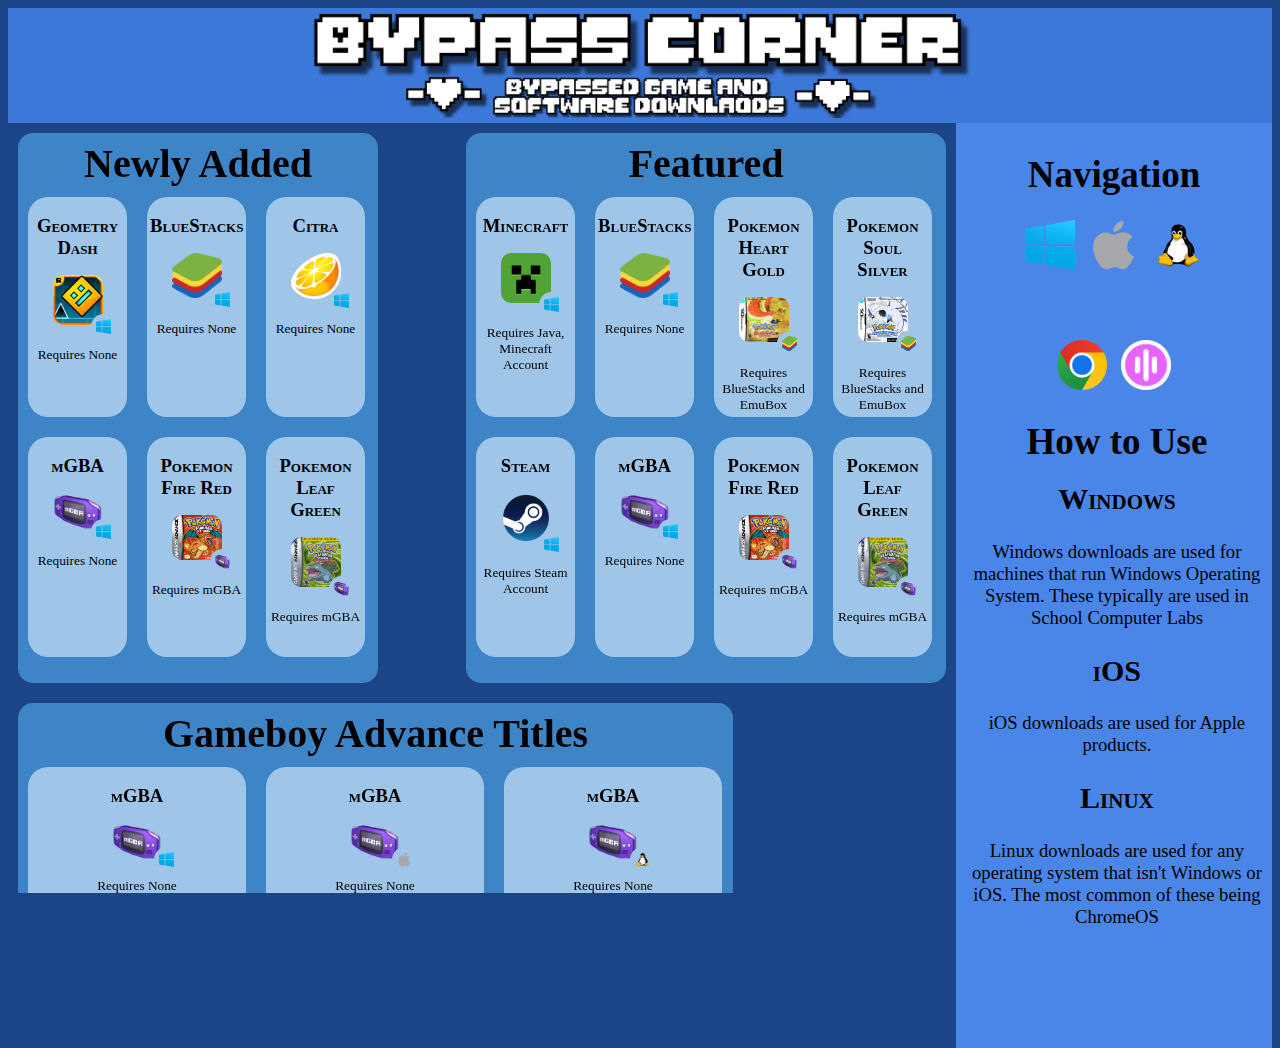
<file: index.html>
<!DOCTYPE html>
	<html>
		<head>
			<meta charset="utf-8">
			<title>Bypass Corner</title>
			<style>
			</style>
			<!-- jQuery -->
			<link src="https://ajax.googleapis.com/ajax/libs/jquery/3.7.1/jquery.min.js">
			
			<!-- Resolution Fix -->
			<link rel="stylesheet" media="screen and (orientation: portrait)" href="stylesheets/bcstylemobile.css">
			<link rel="stylesheet" media="screen and (min-width: 2462px)" href="stylesheets/bcstylehighres.css">
			<link rel="stylesheet" media="screen and (max-width: 2461px)" href="stylesheets/bcstylelowres.css">
			
			<!-- Favicon -->
			<link rel="icon" type="image/x-icon" href="images/favicon.ico">
			
			<!-- Tile Content -->
			<script type="application/javascript" src="/js/downloadContent.js" async></script>
			
		</head>
		
		<body>
			<header>
				<a href="index.html">
					<img src="images/bypasscorner.png">
				</a>
			</header>
				<nav>
					<div class="navMain">
						<h1>Navigation</h1>
							<div class="platformSelection">
								<div style="clear: both;">
									<a href="windows.html"><img src="images/windows.png" class="platformButtonImg" title="Windows Downloads"></a>
									<a href="ios.html"><img src="images/ios.png" class="platformButtonImg" title="iOS Downloads"></a>
									<a href="linux.html"><img src="images/linux.png" class="platformButtonImg" title="Linux Downloads"></a>
								</div>
								</div style="clear: both;">
									<a href="emulator.html"><img src="images/chrome.png" class="platformButtonImg" title="Retro Emulator"></a>
									<a href="mania.html"><img src="images/mania.png" class="platformButtonImg" title="Web!Mania"></a>
								</div>
							</div>
						</div>
						<div class="navScroll">
							<h1>How to Use</h1>
								<h2>Windows</h2>
									<p>
										Windows downloads are used for machines that run Windows Operating System. These typically are used in School Computer Labs
									</p>
								<h2>iOS</h2>
									<p>
										iOS downloads are used for Apple products. 
									</p>
								<h2>Linux</h2>
									<p>
										Linux downloads are used for any operating system that isn't Windows or iOS. The most common of these being ChromeOS
									</p>
								<h1>DISCLAIMER</h1>
									<p>
										This website is still in the early stages of development, so don't be too surprised if something bugs out, or the game you want isn't avaliable. If you encounter a bug, or want to suggest a game or software to be added, feel free to reach out to us at <a href="malito:bypasscornerhelp@gmail.com">bypasscornerhelp@gmail.com</a>! 
									</p>
								<h1>Changelog</h1>
									<h2>
										02/16/2024 7:10PM EST
									</h2><p>
										Added Web!Mania as well as 6 beatmaps that can be downloaded from the Beatmaps section on the homepage!
									</p>
									<h2>
										12/19/2023 6:00PM EST
									</h2><p>
										Added a new section to the home page with all games currently working with the in-browser emulator! This includes all games Pokemon games Generations 3 through 5.
									</p>
									<h2>
										12/12/2023 8:00PM EST
									</h2><p>
										We have added a In-Browser Emulator! This is in very early access and there will be many bugs. This emulator <em>should</em> be compatible with all currently avaliable ROMs. Make sure to extract the .ZIP files before using them in the emulator.
									</p>
									<h2>
										12/11/2023 9:30PM EST
									</h2><p>
										Upon further inspection, Citra does not support 3DS ROMs. All download links have been temporarily removed, and will be replaced with our own files. In the meantime, we are adding BlueStacks and Emulator Box to our library so you can enjoy the Generation 4 and 5 Pokemon games. We're sorry for the inconvenience.
									</p>
									<h2>
										12/10/2023 3:30PM EST
									</h2><p>
										3DS ROMs did not include<br>downloads upon release. This is due to their large file size,<br> causing them to take a long time to download and upload. All ROMs will become avaliable to download later today!
									</p>
									<h2>
										12/09/2023 7:00PM EST
									</h2><p>
										Added Citra 3DS Emulator!<br> Along with this, we added the following ROMs to use with it:
										<ul>
											<li>Pokemon Omega Ruby
											<li>Pokemon Alpha Sapphire
											<li>Pokemon Ultra Sun
											<li>Pokemon Ultra Moon
										</ul>
									</p>
					</div>
				</nav>
			<section class="tileArea" onload="downloadContent.js">
				<!--New Additions-->
				<section class="new indexGroup">
					<h1 class="indexGroupHeading">Newly Added</h1>	
				
						<a href="https://drive.google.com/file/d/18k4pZfgYPwlcx6b1ExAmO5LVUCelMHBy/view?usp=sharing"><div class="installTile">
							<h2>Geometry Dash</h2>
							<img src="images/gd.png" style="border-radius: 10px;">
							<div class="platformIconBg">
								<img class="platformIcon" src="images/windows.png">
							</div>
							<p>
								Requires None
							</p>
						</div></a>
				
						<a href="https://drive.google.com/file/d/1dl_-rGJ6p-s96puVGHowPY7rwcDYBAaL/view?usp=sharing"><div class="installTile">
							<h2>BlueStacks</h2>
							<img src="images/bluestacks.png" style="border-radius: 10px;">
							<div class="platformIconBg">
								<img class="platformIcon" src="images/windows.png">
							</div>
							<p>
										Requires None
							</p>
						</div></a>
				
						<a href="https://drive.google.com/file/d/1n-EVDnZehypE_x7u1w9Tsz4bXy5VSqkE/view?usp=sharing"><div class="installTile">
							<h2>Citra</h2>
							<img src="images/citra.png" style="border-radius: 10px;">
							<div class="platformIconBg">
								<img class="platformIcon" src="images/windows.png">
							</div>
							<p>
										Requires None
							</p>
						</div></a>
						
						<a href="https://drive.google.com/file/d/1CebKy4VRma9Ta2Kakrh_7pIM1mGnnDGU/view?usp=sharing"><div class="installTile">
							<h2>mGBA</h2>
							<img src="images/mgba.png" style="border-radius: 10px;">
							<div class="platformIconBg">
								<img class="platformIcon" src="images/windows.png">
							</div>
							<p>
								Requires None
							</p>
						</div></a>
						
						<a href="https://drive.google.com/file/d/10RrgWm7p21jsZjmfEIb69q0ZBZ3i0Yns/view?usp=sharing"><div class="installTile">
							<h2>Pokemon Fire Red</h2>
							<img src="images/pkmfirered.jpg" style="border-radius: 10px;">
							<div class="platformIconBg">
								<img class="platformIcon" src="images/mgba.png">
							</div>
							<p>
								Requires mGBA
							</p>
						</div></a>
						
						<a href="https://drive.google.com/file/d/1Aix7m0leK--UuKcjCbbEZNwO2op_YrfR/view?usp=sharing"><div class="installTile">
							<h2>Pokemon Leaf Green</h2>
							<img src="images/pkmleafgreen.jpg" style="border-radius: 10px;">
							<div class="platformIconBg">
								<img class="platformIcon" src="images/mgba.png">
							</div>
							<p>
								Requires mGBA
								</span>
							</p>
						</div></a>
								
								
				</section>
					
					<!--Featured Content-->
				<section class="featured indexGroup">
					<h1 class="indexGroupHeading">Featured</h1>
					
						<a href="https://drive.google.com/file/d/1G4lay1rc_0r4Ppk_YOlLw_ENtQ-WChfG/view?usp=drive_link"><div class="installTile">
							<h2>Minecraft</h2>
							<img src="images/minecraft.png" style="border-radius: 10px;">
							<div class="platformIconBg">
								<img class="platformIcon" src="images/windows.png">
							</div>
							<p>
								Requires Java, Minecraft Account
							</p>
						</div></a>
				
						<a href="https://drive.google.com/file/d/1dl_-rGJ6p-s96puVGHowPY7rwcDYBAaL/view?usp=sharing"><div class="installTile">
							<h2>BlueStacks</h2>
							<img src="images/bluestacks.png" style="border-radius: 10px;">
							<div class="platformIconBg">
								<img class="platformIcon" src="images/windows.png">
							</div>
							<p>
										Requires None
							</p>
						</div></a>
				
						<a href="https://drive.google.com/file/d/121UGVef_arGECZ8OotArHgk-DTWks_At/view?usp=sharing"><div class="installTile">
							<h2>Pokemon Heart Gold</h2>
							<img src="images/pkmheartgold.jpg" style="border-radius: 10px;">
							<div class="platformIconBg">
								<img class="platformIcon" src="images/bluestacks.png">
							</div>
							<p>
										Requires BlueStacks and EmuBox
							</p>
						</div></a>
						
						<a href="https://drive.google.com/file/d/1at7pN9JuZTIHkLr20apKoZLd637nWHk4/view?usp=sharing"><div class="installTile">
							<h2>Pokemon Soul Silver</h2>
							<img src="images/pkmsoulsilver.jpg" style="border-radius: 10px;">
							<div class="platformIconBg">
								<img class="platformIcon" src="images/bluestacks.png">
							</div>
							<p>
										Requires BlueStacks and EmuBox
							</p>
						</div></a>
						
						<a href="https://drive.google.com/file/d/1noNOnmc9R-nDgXvj7bSop0GoYDw5kL9w/view?usp=drive_link"><div class="installTile">
							<h2>Steam</h2>
							<img src="images/steam.png">
							<div class="platformIconBg">
								<img class="platformIcon" src="images/windows.png">
							</div>
							<p>
								Requires Steam Account
							</p>
						</div></a>
						
						<a href="https://drive.google.com/file/d/1CebKy4VRma9Ta2Kakrh_7pIM1mGnnDGU/view?usp=sharing"><div class="installTile">
							<h2>mGBA</h2>
							<img src="images/mgba.png" style="border-radius: 10px;">
							<div class="platformIconBg">
								<img class="platformIcon" src="images/windows.png">
							</div>
							<p>
								Requires None
							</p>
						</div></a>
						
						<a href="https://drive.google.com/file/d/10RrgWm7p21jsZjmfEIb69q0ZBZ3i0Yns/view?usp=sharing"><div class="installTile">
							<h2>Pokemon Fire Red</h2>
							<img src="images/pkmfirered.jpg" style="border-radius: 10px;">
							<div class="platformIconBg">
								<img class="platformIcon" src="images/mgba.png">
							</div>
							<p>
								Requires mGBA
							</p>
						</div></a>
						
						<a href="https://drive.google.com/file/d/1Aix7m0leK--UuKcjCbbEZNwO2op_YrfR/view?usp=sharing"><div class="installTile">
							<h2>Pokemon Leaf Green</h2>
							<img src="images/pkmleafgreen.jpg" style="border-radius: 10px;">
							<div class="platformIconBg">
								<img class="platformIcon" src="images/mgba.png">
							</div>
							<p>
								Requires mGBA
								</span>
							</p>
						</div></a>
				
				</section>
				
				<!-- GBA Games -->
				<section class="gbagames indexGroup">
					<h1 class="indexGroupHeading">Gameboy Advance Titles</h1>
				
				<!-- mGBA -->
				<a href="https://drive.google.com/file/d/1CebKy4VRma9Ta2Kakrh_7pIM1mGnnDGU/view?usp=sharing"><div class="x2installTile">
					<h2>mGBA</h2>
					<img src="images/mgba.png" style="border-radius: 10px;">
					<p>
						Requires None
					</p>
							<div class="x2platformIconBg">
								<img class="x2platformIcon" src="images/windows.png">
							</div>
				</div></a>
				
				<a href="https://drive.google.com/file/d/1iazhujRw-gdElBjk0YXvxC-MoFWKB-dy/view?usp=sharing"><div class="x2installTile">
					<h2>mGBA</h2>
					<img src="images/mgba.png" style="border-radius: 10px;">
					<p>
						Requires None
					</p>
							<div class="x2platformIconBg">
								<img class="x2platformIcon" src="images/ios.png">
							</div>
				</div></a>
				
				<a href="https://drive.google.com/file/d/1_7CDTz173ulu7xuU9Gk3QKqIsSrJljns/view?usp=sharing"><div class="x2installTile">
					<h2>mGBA</h2>
					<img src="images/mgba.png" style="border-radius: 10px;">
					<p>
						Requires None
					</p>
							<div class="x2platformIconBg">
								<img class="x2platformIcon" src="images/linux.png">
							</div>
				</div></a>
				
				
				<!-- Games -->
						
						<a href="https://drive.google.com/file/d/10RrgWm7p21jsZjmfEIb69q0ZBZ3i0Yns/view?usp=sharing"><div class="installTile">
							<h2>Pokemon Fire Red</h2>
							<img src="images/pkmfirered.jpg" style="border-radius: 10px;">
							<div class="platformIconBg">
								<img class="platformIcon" src="images/mgba.png">
							</div>
							<p>
								Requires mGBA
							</p>
						</div></a>
						
						<a href="https://drive.google.com/file/d/1Aix7m0leK--UuKcjCbbEZNwO2op_YrfR/view?usp=sharing"><div class="installTile">
							<h2>Pokemon Leaf Green</h2>
							<img src="images/pkmleafgreen.jpg" style="border-radius: 10px;">
						<div class="platformIconBg">
							<img class="platformIcon" src="images/mgba.png">
						</div>
							<p>
								Requires mGBA
						</p>
					</div></a>
				
				<a href="https://drive.google.com/file/d/1-pAbmcjq8Yu2CEyUEd28zUAefrAntTFp/view?usp=sharing"><div class="installTile">
					<h2>Pokemon Ruby</h2>
					<img src="images/pkmruby.jpg" style="border-radius: 10px;">
							<div class="platformIconBg">
								<img class="platformIcon" src="images/mgba.png">
							</div>
					<p>
								Requires mGBA
					</p>
				</div></a>
				
				<a href="https://drive.google.com/file/d/1yO73VlK-pBMAokqqCZ-Sdttjc0QGYBqU/view?usp=sharing"><div class="installTile">
					<h2>Pokemon Sapphire</h2>
					<img src="images/pkmsapphire.jpg" style="border-radius: 10px;">
							<div class="platformIconBg">
								<img class="platformIcon" src="images/mgba.png">
							</div>
					<p>
								Requires mGBA
					</p>
				</div></a>
				
				<a href="https://drive.google.com/file/d/1Iytk-fgMxTsq_X3nFoh82y4zYXNasid5/view?usp=sharing"><div class="installTile">
					<h2>Pokemon Emerald</h2>
					<img src="images/pkmemerald.jpg" style="border-radius: 10px;">
							<div class="platformIconBg">
								<img class="platformIcon" src="images/mgba.png">
							</div>
					<p>
								Requires mGBA
					</p>
				</div></a>
				
				<a href="https://drive.google.com/file/d/1s3s8sb5PKqtzxRnUBc7l_TYmf5dbLUvW/view?usp=sharing"><div class="installTile">
					<h2>Pokemon Mystery Dungeon</h2>
					<img src="images/pkmmysterydungeonrrt.jpg" style="border-radius: 10px;">
							<div class="platformIconBg">
								<img class="platformIcon" src="images/mgba.png">
							</div>
					<p>
								Requires mGBA
					</p>
				</div></a>
					
				
				</section>
				
				<section class="emulatorgames indexGroup">
					<h1 class="indexGroupHeading">Emulatable Games</h1>
				
				<a href="https://drive.google.com/file/d/10RrgWm7p21jsZjmfEIb69q0ZBZ3i0Yns/view?usp=sharing"><div class="installTile">
					<h2>Pokemon Fire Red</h2>
					<img src="images/pkmfirered.jpg" style="border-radius: 10px;">
					<p>
					</p>
				</div></a>
				
				<a href="https://drive.google.com/file/d/1Aix7m0leK--UuKcjCbbEZNwO2op_YrfR/view?usp=sharing"><div class="installTile">
					<h2>Pokemon Leaf Green</h2>
					<img src="images/pkmleafgreen.jpg" style="border-radius: 10px;">
					<p>
					</p>
				</div></a>
				
				<a href="https://drive.google.com/file/d/1-pAbmcjq8Yu2CEyUEd28zUAefrAntTFp/view?usp=sharing"><div class="installTile">
					<h2>Pokemon Ruby</h2>
					<img src="images/pkmruby.jpg" style="border-radius: 10px;">
					<p>
					</p>
				</div></a>
				
				<a href="https://drive.google.com/file/d/1yO73VlK-pBMAokqqCZ-Sdttjc0QGYBqU/view?usp=sharing"><div class="installTile">
					<h2>Pokemon Sapphire</h2>
					<img src="images/pkmsapphire.jpg" style="border-radius: 10px;">
					<p>
					</p>
				</div></a>
				
				<a href="https://drive.google.com/file/d/1Iytk-fgMxTsq_X3nFoh82y4zYXNasid5/view?usp=sharing"><div class="installTile">
					<h2>Pokemon Emerald</h2>
					<img src="images/pkmemerald.jpg" style="border-radius: 10px;">
					<p>
					</p>
				</div></a>
				
				<a href="https://drive.google.com/file/d/1s3s8sb5PKqtzxRnUBc7l_TYmf5dbLUvW/view?usp=sharing"><div class="installTile">
					<h2>Pokemon Mystery Dungeon</h2>
					<img src="images/pkmmysterydungeonrrt.jpg" style="border-radius: 10px;">
					<p>
					</p>
				</div></a>
				
				<a href="https://drive.google.com/file/d/1fRiyeXFeTvouSeoFnqdpY_pIFwVt5TGN/view?usp=sharing"><div class="installTile">
					<h2>Pokemon Black</h2>
					<img src="images/pkmblack.jpg" style="border-radius: 10px;">
					<p>
					</p>
				</div></a>
				
				<a href="https://drive.google.com/file/d/19vYwCxKP51A82uczCVNX6MkiT2HCo8Fc/view?usp=sharing"><div class="installTile">
					<h2>Pokemon White</h2>
					<img src="images/pkmwhite.jpg" style="border-radius: 10px;">
					<p>
					</p>
				</div></a>
				
				<a href="https://drive.google.com/file/d/1zlEL2ExsDEG5GmNdshiXxb3Ozi0kalKa/view?usp=sharing"><div class="installTile">
					<h2>Pokemon Black 2</h2>
					<img src="images/pkmblack2.jpg" style="border-radius: 10px;">
					<p>
					</p>
				</div></a>
				
				<a href="https://drive.google.com/file/d/18zkxcJFS-nXO44VuXwwnPsL57Y074y4l/view?usp=sharing"><div class="installTile">
					<h2>Pokemon White 2</h2>
					<img src="images/pkmwhite2.jpg" style="border-radius: 10px;">
					<p>
					</p>
				</div></a>
				
				<a href="https://drive.google.com/file/d/16oe4a3QaQVMM3-1OS1Ih6HpUVvMWCx6Y/view?usp=sharing"><div class="installTile">
					<h2>Pokemon Diamond</h2>
					<img src="images/pkmdiamond.jpg" style="border-radius: 10px;">
					<p>
					</p>
				</div></a>
				
				<a href="https://drive.google.com/file/d/1utYuN7mtRqMU3bnJpZ2d-i3A2jVrq2Gh/view?usp=sharing"><div class="installTile">
					<h2>Pokemon Pearl</h2>
					<img src="images/pkmpearl.jpg" style="border-radius: 10px;">
					<p>
					</p>
				</div></a>
				
				<a href="https://drive.google.com/file/d/1ylsQxtXxzGDJxdO7alA7W144okQvr8hK/view?usp=sharing"><div class="installTile">
					<h2>Pokemon Platinum</h2>
					<img src="images/pkmplatinum.jpg" style="border-radius: 10px;">
					<p>
					</p>
				</div></a>
				
				<a href="https://drive.google.com/file/d/121UGVef_arGECZ8OotArHgk-DTWks_At/view?usp=sharing"><div class="installTile">
					<h2>Pokemon Heart Gold</h2>
					<img src="images/pkmheartgold.jpg" style="border-radius: 10px;">
					<p>
					</p>
				</div></a>
				
				<a href="https://drive.google.com/file/d/1at7pN9JuZTIHkLr20apKoZLd637nWHk4/view?usp=sharing"><div class="installTile">
					<h2>Pokemon Soul Silver</h2>
					<img src="images/pkmsoulsilver.jpg" style="border-radius: 10px;">
					<p>
					</p>
				</div></a>
					
				<a href=""><div class="installTile">
					<h2>Coming Soon</h2>
					<img src="images/nyi.png">
					<p>
					</p>
				</div></a>
				
				</section>
				
				<section class="beatmaps indexGroup">
					<h1 class="indexGroupDoubleHeading">Web!Mania<br>Beatmaps</h1>
					
					
				<a href="https://drive.google.com/file/d/1is5VgteUrEwKGFxvpbIAnp4M1Tx1MMpG/view?usp=sharing"><div class="installTile">
					<h2>xi - Freedom Dive</h2>
					<img src="images/osufreedomdive.jpg" style="border-radius: 10px; margin-bottom: 2px;">
					<p>
						<span style="text-decoration: underline;">Difficulties</span>
						<br>
						Light - Another+
						<br><br>
						4k / 7k
					</p>
				</div></a>
				
				<a href="https://drive.google.com/file/d/1AZdyvSAoaeZyIxtngkaKORCINQ15KYTJ/view?usp=sharing"><div class="installTile">
					<h2>Creo - Exosphere</h2>
					<img src="images/osuexosphere.jpg" style="border-radius: 10px; margin-bottom: 2px;">
					<p>
						<span style="text-decoration: underline;">Difficulties</span>
						<br>
						Normal
						<br><br>
						4k
					</p>
				</div></a>
				
				<a href="https://drive.google.com/file/d/1dFQXuDlaNjyEEWA1GkgXG6iC7HSrSFkI/view?usp=sharing"><div class="installTile">
					<h2>YOASOBI - IDOL</h2>
					<img src="images/osuidol.jpg" style="border-radius: 10px; margin-bottom: 2px;">
					<p>
						<span style="text-decoration: underline;">Difficulties</span>
						<br>
						Easy - (L)ove (I)n (E)ternity
						<br><br>
						4k
					</p>
				</div></a>
				
				<a href="https://drive.google.com/file/d/1lW-ngicEmEEd775BGRvtgnnA68-yISYM/view?usp=sharing"><div class="installTile">
					<h2>NH22 - Corrosion</h2>
					<img src="images/osucorrosion.jpg" style="border-radius: 10px; margin-bottom: 2px;">
					<p>
						<span style="text-decoration: underline;">Difficulties</span>
						<br>
						Insane+
						<br><br>
						4k / 7k
					</p>
				</div></a>
				
				<a href="https://drive.google.com/file/d/1ptSzNVN2WqGn1e4uQW_FxHy0J5AFlVeS/view?usp=sharing"><div class="installTile">
					<h2>Creo - Idolize</h2>
					<img src="images/osuidolize.jpg" style="border-radius: 10px; margin-bottom: 2px;">
					<p>
						<span style="text-decoration: underline;">Difficulties</span>
						<br>
						Easy - Insane
						<br><br>
						4k / 5k / 7k
					</p>
				</div></a>
				
				<a href="https://drive.google.com/file/d/1IsxA5zi32fg8gMJ5hM9gy3W-kPfLKTj5/view?usp=sharing"><div class="installTile">
					<h2>xi - Event Hor!zon</h2>
					<img src="images/osueventhorizon.jpg" style="border-radius: 10px; margin-bottom: 2px;">
					<p>
						<span style="text-decoration: underline;">Difficulties</span>
						<br>
						Interstellar
						<br><br>
						4k
					</p>
				</div></a>
				</section>
			</section>
		</body>
	</html>
</file>
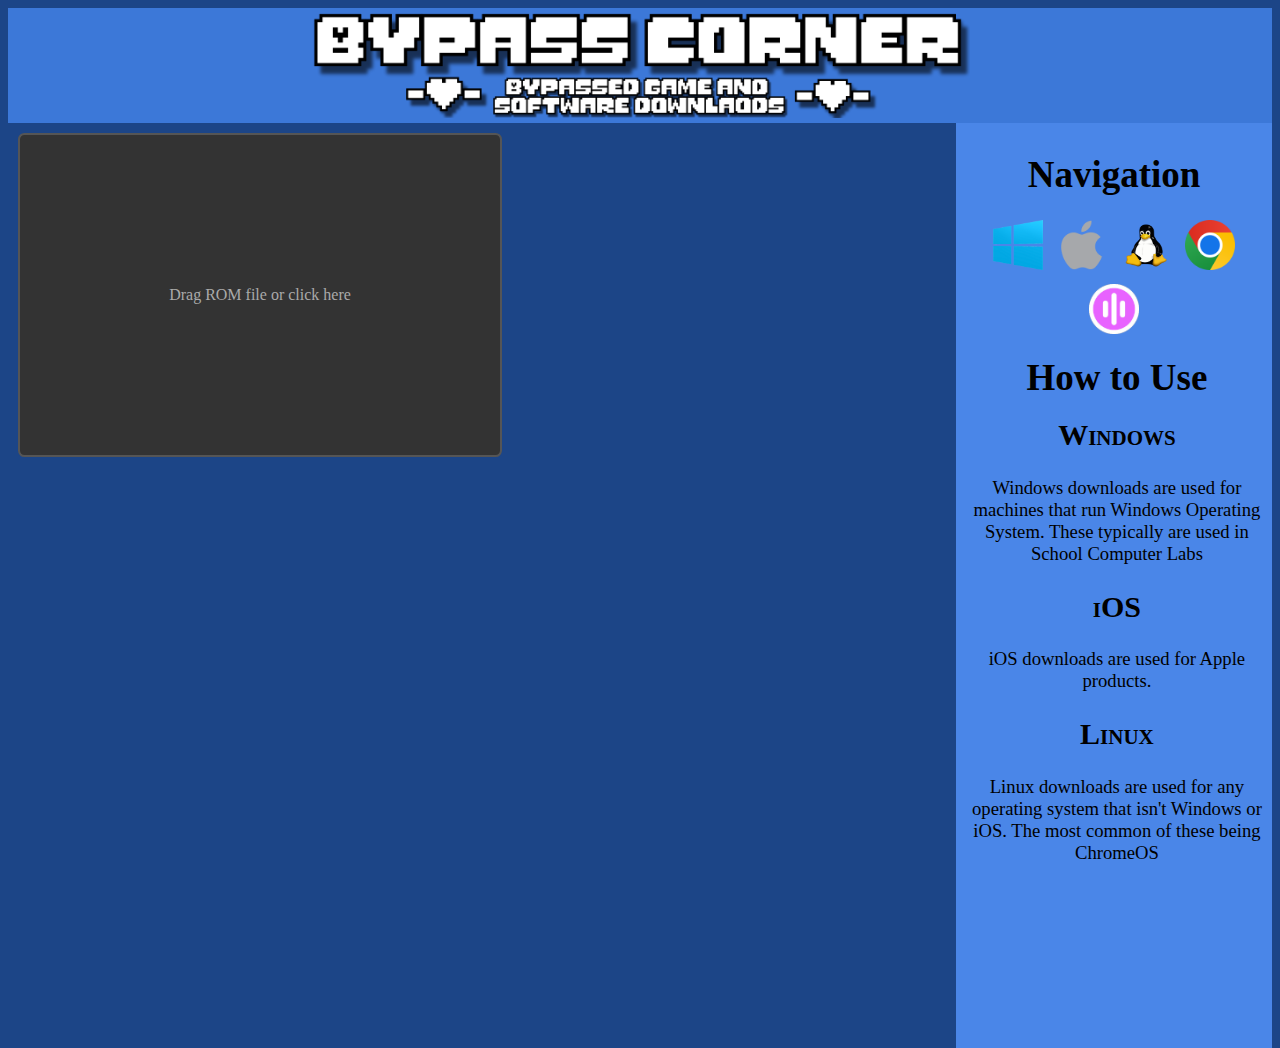
<file: emulator.html>
<!DOCTYPE html>
	<html>
		<head>
			<meta charset="utf-8">
			<meta name = viewport content = "width = device-width, initial-scale = 1">
			<title>Bypass Corner</title>
			<style>
			#box {
                display: flex;
                align-items: center;
                justify-content: center;
				float: left;
				margin: 10px;
            }

            #box {
                color: #aaa;
                height: 20em;
                width: 30em;
                max-width: 80%;
                max-height: 80%;
                background-color: #333;
                border-radius: 0.4em;
                border: 2px solid #555;
                position: relative;
                flex-direction: column;
                transition-duration: 0.2s;
                overflow: hidden
            }

            #box:hover, #box[drag] {
                border-color: #38f;
                color: #ddd
            }

            #input {
                cursor: pointer;
                position: absolute;
                left: 0;
                top: 0;
                width: 100%;
                height: 100%;
                opacity: 0
            }

            #display {
                width: 100%;
                height: 100%;
				float: left;
            }

            select, button {
                padding: 0.6em 0.4em;
                margin: 0.5em;
                width: 15em;
                max-width: 100%;
                font-family: monospace;
                font-weight: bold;
                font-size: 16px;
                background-color: #444;
                color: #aaa;
                border-radius: 0.4em;
                border: 1px solid #555;
                cursor: pointer;
                transition-duration: 0.2s
            }

            select:hover, button:hover {
                background-color: #666;
                color: #ddd
            }
			</style>
			<!-- jQuery -->
			<link src="https://ajax.googleapis.com/ajax/libs/jquery/3.7.1/jquery.min.js">
			
			<!-- Resolution Fix -->
			<link rel="stylesheet" media="screen and (orientation: portrait)" href="stylesheets/bcstylemobile.css">
			<link rel="stylesheet" media="screen and (min-width: 2462px)" href="stylesheets/bcstylehighres.css">
			<link rel="stylesheet" media="screen and (max-width: 2461px)" href="stylesheets/bcstylelowres.css">
			
			<!-- Favicon -->
			<link rel="icon" type="image/x-icon" href="images/favicon.ico">
			
			<!-- Tile Content -->
			<script type="application/javascript" src="/js/downloadContent.js" async></script>
			
		</head>
		
		<body>
			<header>
				<a href="index.html">
					<img src="images/bypasscorner.png">
				</a>
			</header>
				<nav>
					<div class="navMain">
						<h1>Navigation</h1>
							<div class="platformSelection">
								<a href="windows.html"><img src="images/windows.png" class="platformButtonImg"></a>
								<a href="ios.html"><img src="images/ios.png" class="platformButtonImg"></a>
								<a href="linux.html"><img src="images/linux.png" class="platformButtonImg"></a>
								<a href="emulator.html"><img src="images/chrome.png" class="platformButtonImg"></a>
								<a href="mania.html"><img src="images/mania.png" class="platformButtonImg"></a>
							</div>
						</div>
						<div class="navScroll">
							<h1>How to Use</h1>
								<h2>Windows</h2>
									<p>
										Windows downloads are used for machines that run Windows Operating System. These typically are used in School Computer Labs
									</p>
								<h2>iOS</h2>
									<p>
										iOS downloads are used for Apple products. 
									</p>
								<h2>Linux</h2>
									<p>
										Linux downloads are used for any operating system that isn't Windows or iOS. The most common of these being ChromeOS
									</p>
								<h1>DISCLAIMER</h1>
									<p>
										This website is still in the early stages of development, so don't be too surprised if something bugs out, or the game you want isn't avaliable. If you encounter a bug, or want to suggest a game or software to be added, feel free to reach out to us at <a href="malito:bypasscornerhelp@gmail.com">bypasscornerhelp@gmail.com</a>! 
									</p>
								<h1>Changelog</h1>
									<h2>
										12/19/2023 6:00PM EST
									</h2><p>
										Added a new section to the home page with all games currently working with the in-browser emulator! This includes all games Pokemon games Generations 3 through 5.
									</p>
									<h2>
										12/12/2023 8:00PM EST
									</h2><p>
										We have added a In-Browser Emulator! This is in very early access and there will be many bugs. This emulator <em>should</em> be compatible with all currently avaliable ROMs. Make sure to extract the .ZIP files before using them in the emulator.
									</p>
									<h2>
										12/11/2023 9:30PM EST
									</h2><p>
										Upon further inspection, Citra does not support 3DS ROMs. All download links have been temporarily removed, and will be replaced with our own files. In the meantime, we are adding BlueStacks and Emulator Box to our library so you can enjoy the Generation 4 and 5 Pokemon games. We're sorry for the inconvenience.
									</p>
									<h2>
										12/10/2023 3:30PM EST
									</h2><p>
										3DS ROMs did not include<br>downloads upon release. This is due to their large file size,<br> causing them to take a long time to download and upload. All ROMs will become avaliable to download later today!
									</p>
									<h2>
										12/09/2023 7:00PM EST
									</h2><p>
										Added Citra 3DS Emulator!<br> Along with this, we added the following ROMs to use with it:
										<ul>
											<li>Pokemon Omega Ruby
											<li>Pokemon Alpha Sapphire
											<li>Pokemon Ultra Sun
											<li>Pokemon Ultra Moon
										</ul>
									</p>
					</div>
				</nav>
				<section class="tileArea" id="section">
				<div id = box>
            <input type = file id = input>
            Drag ROM file or click here
        </div>

        <script>
            input.onchange = async () => {
                const url = new Blob([input.files[0]])
                const parts = input.files[0].name.split(".")

                const core = await (async (ext) => {
                    if (["fds", "nes", "unif", "unf"].includes(ext))
                        return "nes"

                    if (["smc", "fig", "sfc", "gd3", "gd7", "dx2", "bsx", "swc"].includes(ext))
                        return "snes"

                    if (["z64", "n64"].includes(ext))
                        return "n64"

                    if (["pce"].includes(ext))
                        return "pce"

                    if (["ngp", "ngc"].includes(ext))
                        return "ngp"

                    if (["ws", "wsc"].includes(ext))
                        return "ws"

                    if (["col", "cv"].includes(ext))
                        return "coleco"

                    if (["d64"].includes(ext))
                        return "vice_x64"

                    if (["nds", "gba", "gb", "z64", "n64"].includes(ext))
                        return ext

                    return await new Promise(resolve => {
                        const cores = {
                            "Nintendo 64": "n64",
                            "Nintendo Game Boy": "gb",
                            "Nintendo Game Boy Advance": "gba",
                            "Nintendo DS": "nds",
                            "Nintendo Entertainment System": "nes",
                            "Super Nintendo Entertainment System": "snes",
                            "PlayStation": "psx",
                            "Virtual Boy": "vb",
                            "Sega Mega Drive": "segaMD",
                            "Sega Master System": "segaMS",
                            "Sega CD": "segaCD",
                            "Atari Lynx": "lynx",
                            "Sega 32X": "sega32x",
                            "Atari Jaguar": "jaguar",
                            "Sega Game Gear": "segaGG",
                            "Sega Saturn": "segaSaturn",
                            "Atari 7800": "atari7800",
                            "Atari 2600": "atari2600",
                            "NEC TurboGrafx-16/SuperGrafx/PC Engine": "pce",
                            "NEC PC-FX": "pcfx",
                            "SNK NeoGeo Pocket (Color)": "ngp",
                            "Bandai WonderSwan (Color)": "ws",
                            "ColecoVision": "coleco",
                            "Commodore 64": "vice_x64"
                        }

                        const button = document.createElement("button")
                        const select = document.createElement("select")

                        for (const type in cores) {
                            const option = document.createElement("option")

                            option.value = cores[type]
                            option.textContent = type
                            select.appendChild(option)
                        }

                        button.onclick = () => resolve(select[select.selectedIndex].value)
                        button.textContent = "Load game"
                        box.innerHTML = ""

                        box.appendChild(select)
                        box.appendChild(button)
                    })
                })(parts.pop())

				const section = document.getElementById("section")
                const div = document.createElement("div")
                const sub = document.createElement("div")
                const script = document.createElement("script")

                sub.id = "game"
                div.id = "display"

                box.remove()
                div.appendChild(sub)
				section.appendChild(div)

                window.EJS_player = "#game";
                window.EJS_gameName = parts.shift();
                window.EJS_biosUrl = "";
                window.EJS_gameUrl = url;
                window.EJS_core = core;
                window.EJS_pathtodata = "data/";
                window.EJS_startOnLoaded = true;

                if (window.location.hostname === "demo.emulatorjs.org") {
                    window.EJS_AdUrl = "https://ads.emulatorjs.org/";
                    window.EJS_ready = function() {
                        detectAdBlock("[data-uri]");
                    }
                }
                
                script.src = "data/loader.js";
                document.body.appendChild(script);
            }
            function detectAdBlock(url) {
                let adBlockEnabled = false;
                try {
                    window.EJS_AdUrl = document.querySelector('iframe[src="'+window.EJS_AdUrl+'"]').src;
                } catch (e) {
                    adBlockEnabled = true;
                }
                if (adBlockEnabled) {
                    window.EJS_AdUrl = document.querySelector('iframe[src="'+window.EJS_AdUrl+'"]').src;
                }
            }
            box.ondragover = () => box.setAttribute("drag", true);
            box.ondragleave = () => box.removeAttribute("drag");
        </script>

				</section>
				
		</body>
	</html>
</file>
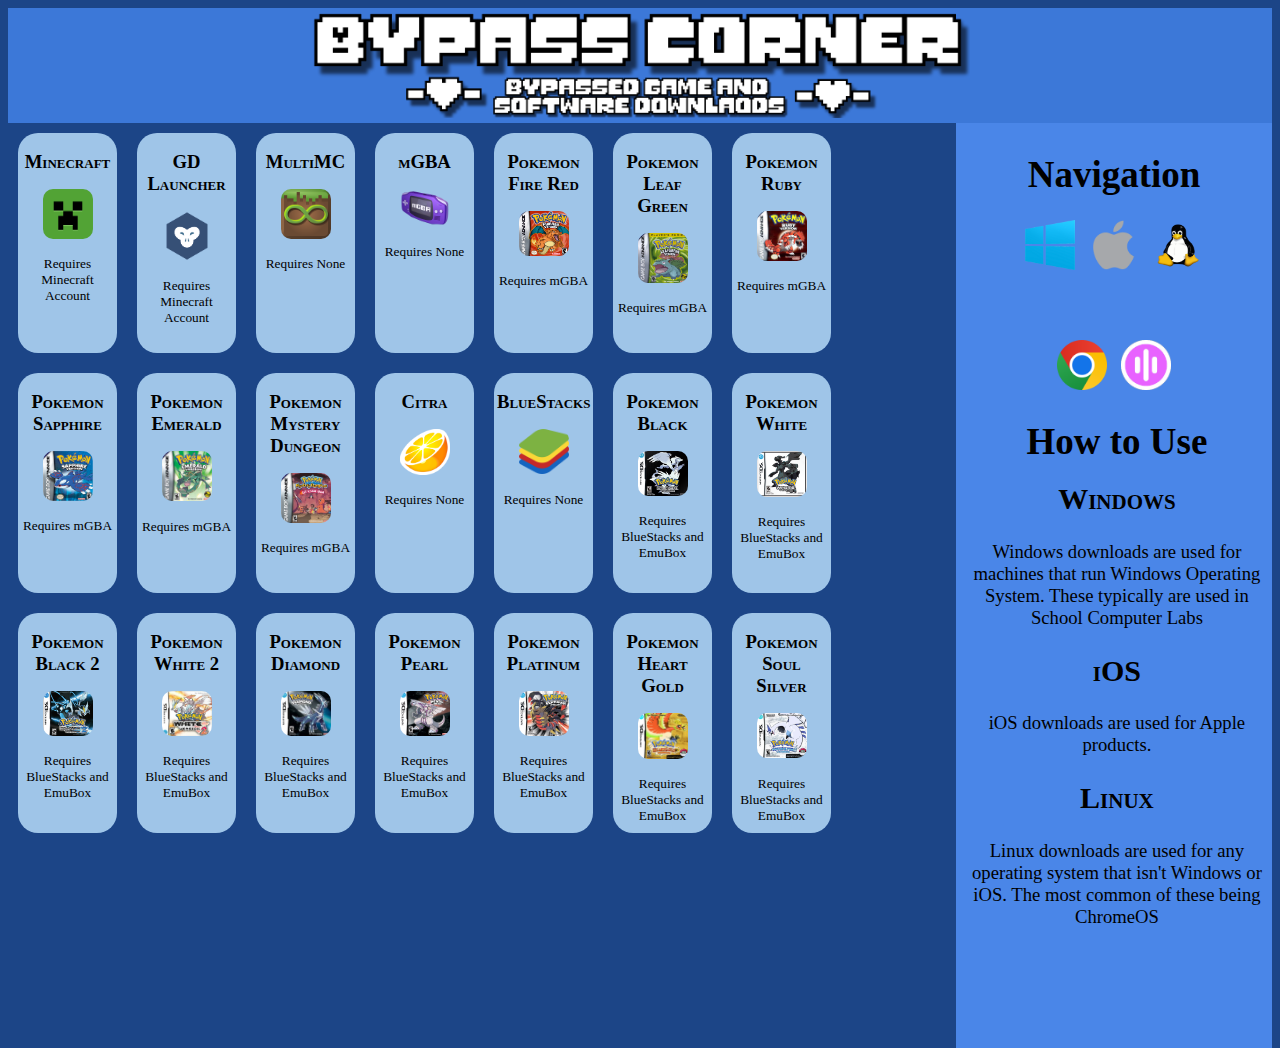
<file: ios.html>
<!DOCTYPE html>
	<html>
		<head>
			<meta charset="utf-8">
			<title>Bypass Corner</title>
			<style></style>
			
			<!-- Resolution Fix -->
			<link rel="stylesheet" media="screen and (orientation: portrait)" href="stylesheets/bcstylemobile.css">
			<link rel="stylesheet" media="screen and (min-width: 2462px)" href="stylesheets/bcstylehighres.css">
			<link rel="stylesheet" media="screen and (max-width: 2461px)" href="stylesheets/bcstylelowres.css">
			
			<!-- Favicon -->
			<link rel="icon" type="image/x-icon" href="images/favicon.ico">
		</head>
		
		<body>
			<header>
				<a href="index.html">
					<img src="images/bypasscorner.png">
				</a>
			</header>
				<nav>
					<div class="navMain">
						<h1>Navigation</h1>
							<div class="platformSelection">
								<div style="clear: both;">
									<a href="windows.html"><img src="images/windows.png" class="platformButtonImg" title="Windows Downloads"></a>
									<a href="ios.html"><img src="images/ios.png" class="platformButtonImg" title="iOS Downloads"></a>
									<a href="linux.html"><img src="images/linux.png" class="platformButtonImg" title="Linux Downloads"></a>
								</div>
								</div style="clear: both;">
									<a href="emulator.html"><img src="images/chrome.png" class="platformButtonImg" title="Retro Emulator"></a>
									<a href="mania.html"><img src="images/mania.png" class="platformButtonImg" title="Web!Mania"></a>
								</div>
							</div>
						</div>
						<div class="navScroll">
							<h1>How to Use</h1>
								<h2>Windows</h2>
									<p>
										Windows downloads are used for machines that run Windows Operating System. These typically are used in School Computer Labs
									</p>
								<h2>iOS</h2>
									<p>
										iOS downloads are used for Apple products. 
									</p>
								<h2>Linux</h2>
									<p>
										Linux downloads are used for any operating system that isn't Windows or iOS. The most common of these being ChromeOS
									</p>
								<h1>DISCLAIMER</h1>
									<p>
										This website is still in the early stages of development, so don't be too surprised if something bugs out, or the game you want isn't avaliable. If you encounter a bug, or want to suggest a game or software to be added, feel free to reach out to us at <a href="malito:bypasscornerhelp@gmail.com">bypasscornerhelp@gmail.com</a>! 
									</p>
								<h1>Changelog</h1>
									<h2>
										02/16/2024 7:10PM EST
									</h2><p>
										Added Web!Mania as well as 6 beatmaps that can be downloaded from the Beatmaps section on the homepage!
									</p>
									<h2>
										12/19/2023 6:00PM EST
									</h2><p>
										Added a new section to the home page with all games currently working with the in-browser emulator! This includes all games Pokemon games Generations 3 through 5.
									</p>
									<h2>
										12/12/2023 8:00PM EST
									</h2><p>
										We have added a In-Browser Emulator! This is in very early access and there will be many bugs. This emulator <em>should</em> be compatible with all currently avaliable ROMs. Make sure to extract the .ZIP files before using them in the emulator.
									</p>
									<h2>
										12/11/2023 9:30PM EST
									</h2><p>
										Upon further inspection, Citra does not support 3DS ROMs. All download links have been temporarily removed, and will be replaced with our own files. In the meantime, we are adding BlueStacks and Emulator Box to our library so you can enjoy the Generation 4 and 5 Pokemon games. We're sorry for the inconvenience.
									</p>
									<h2>
										12/10/2023 3:30PM EST
									</h2><p>
										3DS ROMs did not include<br>downloads upon release. This is due to their large file size,<br> causing them to take a long time to download and upload. All ROMs will become avaliable to download later today!
									</p>
									<h2>
										12/09/2023 7:00PM EST
									</h2><p>
										Added Citra 3DS Emulator!<br> Along with this, we added the following ROMs to use with it:
										<ul>
											<li>Pokemon Omega Ruby
											<li>Pokemon Alpha Sapphire
											<li>Pokemon Ultra Sun
											<li>Pokemon Ultra Moon
										</ul>
									</p>
					</div>
				</nav>
			<section class="tileArea">
				<a href="https://drive.google.com/file/d/1pxs6tislljDlZQw9qbDz_Zh8Hw3L2qkz/view?usp=drive_link"><div class="installTile">
					<h2>Minecraft</h2>
					<img src="images/minecraft.png" style="border-radius: 10px;">
					<p>
						Requires Minecraft Account
					</p>
				</div></a>
				
				<a href="https://drive.google.com/file/d/19p3Xc4as2ZYzfspKNbdFCVUSeRT08nQe/view?usp=drive_link"><div class="installTile">
					<h2>GD Launcher</h2>
					<img src="images/gdlauncher.png">
					<p>
						Requires Minecraft Account
					</p>
				</div></a>
				
				<a href="https://drive.google.com/file/d/1Oj3kkWuGys_ticWbwgO8If0ch_hj61_A/view?usp=drive_link"><div class="installTile">
					<h2>MultiMC</h2>
					<img src="images/multimc.png" style="border-radius: 10px;">
					<p>
						Requires None
					</p>
				</div></a>
				
				<a href="https://drive.google.com/file/d/1iazhujRw-gdElBjk0YXvxC-MoFWKB-dy/view?usp=sharing"><div class="installTile">
					<h2>mGBA</h2>
					<img src="images/mgba.png" style="border-radius: 10px;">
					<p>
						Requires None
					</p>
				</div></a>
				
				<a href="https://drive.google.com/file/d/10RrgWm7p21jsZjmfEIb69q0ZBZ3i0Yns/view?usp=sharing"><div class="installTile">
					<h2>Pokemon Fire Red</h2>
					<img src="images/pkmfirered.jpg" style="border-radius: 10px;">
					<p>
						Requires mGBA
					</p>
				</div></a>
				
				<a href="https://drive.google.com/file/d/1Aix7m0leK--UuKcjCbbEZNwO2op_YrfR/view?usp=sharing"><div class="installTile">
					<h2>Pokemon Leaf Green</h2>
					<img src="images/pkmleafgreen.jpg" style="border-radius: 10px;">
					<p>
						Requires mGBA
					</p>
				</div></a>
				
				<a href="https://drive.google.com/file/d/1-pAbmcjq8Yu2CEyUEd28zUAefrAntTFp/view?usp=sharing"><div class="installTile">
					<h2>Pokemon Ruby</h2>
					<img src="images/pkmruby.jpg" style="border-radius: 10px;">
					<p>
								Requires mGBA
					</p>
				</div></a>
				
				<a href="https://drive.google.com/file/d/1yO73VlK-pBMAokqqCZ-Sdttjc0QGYBqU/view?usp=sharing"><div class="installTile">
					<h2>Pokemon Sapphire</h2>
					<img src="images/pkmsapphire.jpg" style="border-radius: 10px;">
					<p>
								Requires mGBA
					</p>
				</div></a>
				
				<a href="https://drive.google.com/file/d/1Iytk-fgMxTsq_X3nFoh82y4zYXNasid5/view?usp=sharing"><div class="installTile">
					<h2>Pokemon Emerald</h2>
					<img src="images/pkmemerald.jpg" style="border-radius: 10px;">
					<p>
								Requires mGBA
					</p>
				</div></a>
				
				<a href="https://drive.google.com/file/d/1s3s8sb5PKqtzxRnUBc7l_TYmf5dbLUvW/view?usp=sharing"><div class="installTile">
					<h2>Pokemon Mystery Dungeon</h2>
					<img src="images/pkmmysterydungeonrrt.jpg" style="border-radius: 10px;">
					<p>
								Requires mGBA
					</p>
				</div></a>
				
				<a href="https://drive.google.com/file/d/1MvigGBbiK3ItRXbca6pJDD_McR8SOhIf/view?usp=sharing"><div class="installTile">
					<h2>Citra</h2>
					<img src="images/citra.png" style="border-radius: 10px;">
					<p>
								Requires None
					</p>
				</div></a>
				
				<!-- <a href="noinstall.html"><div class="installTile"> -->
					<!-- <h2>Pokemon Omega Ruby</h2> -->
					<!-- <img src="images/pkmomegaruby.png" style="border-radius: 10px;"> -->
					<!-- <p> -->
								<!-- Requires Citra -->
					<!-- </p> -->
				<!-- </div></a> -->
				
				<!-- <a href="noinstall.html"><div class="installTile"> -->
					<!-- <h2>Pokemon Alpha Sapphire</h2> -->
					<!-- <img src="images/pkmalphasapphire.png" style="border-radius: 10px;"> -->
					<!-- <p> -->
								<!-- Requires Citra -->
					<!-- </p> -->
				<!-- </div></a> -->
				
				<!-- <a href="noinstall.html"><div class="installTile"> -->
					<!-- <h2>Pokemon Ultra Sun</h2> -->
					<!-- <img src="images/pkmultrasun.png" style="border-radius: 10px;"> -->
					<!-- <p> -->
								<!-- Requires Citra -->
					<!-- </p> -->
				<!-- </div></a> -->
				
				<!-- <a href="noinstall.html"><div class="installTile"> -->
					<!-- <h2>Pokemon Ultra Moon</h2> -->
					<!-- <img src="images/pkmultramoon.png" style="border-radius: 10px;"> -->
					<!-- <p> -->
								<!-- Requires Citra -->
					<!-- </p> -->
				<!-- </div></a> -->
				
				<a href="https://drive.google.com/file/d/1t8AmadKrTwiAlBOH6hHh6mwMSS2iwcfB/view?usp=sharing"><div class="installTile">
					<h2>BlueStacks</h2>
					<img src="images/bluestacks.png" style="border-radius: 10px;">
					<p>
								Requires None
					</p>
				</div></a>
				
				<a href="https://drive.google.com/file/d/1fRiyeXFeTvouSeoFnqdpY_pIFwVt5TGN/view?usp=sharing"><div class="installTile">
					<h2>Pokemon Black</h2>
					<img src="images/pkmblack.jpg" style="border-radius: 10px;">
					<p>
								Requires BlueStacks and EmuBox
					</p>
				</div></a>
				
				<a href="https://drive.google.com/file/d/19vYwCxKP51A82uczCVNX6MkiT2HCo8Fc/view?usp=sharing"><div class="installTile">
					<h2>Pokemon White</h2>
					<img src="images/pkmwhite.jpg" style="border-radius: 10px;">
					<p>
								Requires BlueStacks and EmuBox
					</p>
				</div></a>
				
				<a href="https://drive.google.com/file/d/1zlEL2ExsDEG5GmNdshiXxb3Ozi0kalKa/view?usp=sharing"><div class="installTile">
					<h2>Pokemon Black 2</h2>
					<img src="images/pkmblack2.jpg" style="border-radius: 10px;">
					<p>
								Requires BlueStacks and EmuBox
					</p>
				</div></a>
				
				<a href="https://drive.google.com/file/d/18zkxcJFS-nXO44VuXwwnPsL57Y074y4l/view?usp=sharing"><div class="installTile">
					<h2>Pokemon White 2</h2>
					<img src="images/pkmwhite2.jpg" style="border-radius: 10px;">
					<p>
								Requires BlueStacks and EmuBox
					</p>
				</div></a>
				
				<a href="https://drive.google.com/file/d/16oe4a3QaQVMM3-1OS1Ih6HpUVvMWCx6Y/view?usp=sharing"><div class="installTile">
					<h2>Pokemon Diamond</h2>
					<img src="images/pkmdiamond.jpg" style="border-radius: 10px;">
					<p>
								Requires BlueStacks and EmuBox
					</p>
				</div></a>
				
				<a href="https://drive.google.com/file/d/1utYuN7mtRqMU3bnJpZ2d-i3A2jVrq2Gh/view?usp=sharing"><div class="installTile">
					<h2>Pokemon Pearl</h2>
					<img src="images/pkmpearl.jpg" style="border-radius: 10px;">
					<p>
								Requires BlueStacks and EmuBox
					</p>
				</div></a>
				
				<a href="https://drive.google.com/file/d/1ylsQxtXxzGDJxdO7alA7W144okQvr8hK/view?usp=sharing"><div class="installTile">
					<h2>Pokemon Platinum</h2>
					<img src="images/pkmplatinum.jpg" style="border-radius: 10px;">
					<p>
								Requires BlueStacks and EmuBox
					</p>
				</div></a>
				
				<a href="https://drive.google.com/file/d/121UGVef_arGECZ8OotArHgk-DTWks_At/view?usp=sharing"><div class="installTile">
					<h2>Pokemon Heart Gold</h2>
					<img src="images/pkmheartgold.jpg" style="border-radius: 10px;">
					<p>
								Requires BlueStacks and EmuBox
					</p>
				</div></a>
				
				<a href="https://drive.google.com/file/d/1at7pN9JuZTIHkLr20apKoZLd637nWHk4/view?usp=sharing"><div class="installTile">
					<h2>Pokemon Soul Silver</h2>
					<img src="images/pkmsoulsilver.jpg" style="border-radius: 10px;">
					<p>
								Requires BlueStacks and EmuBox
					</p>
				</div></a>
			</section>
		</body>
	</html>
</file>
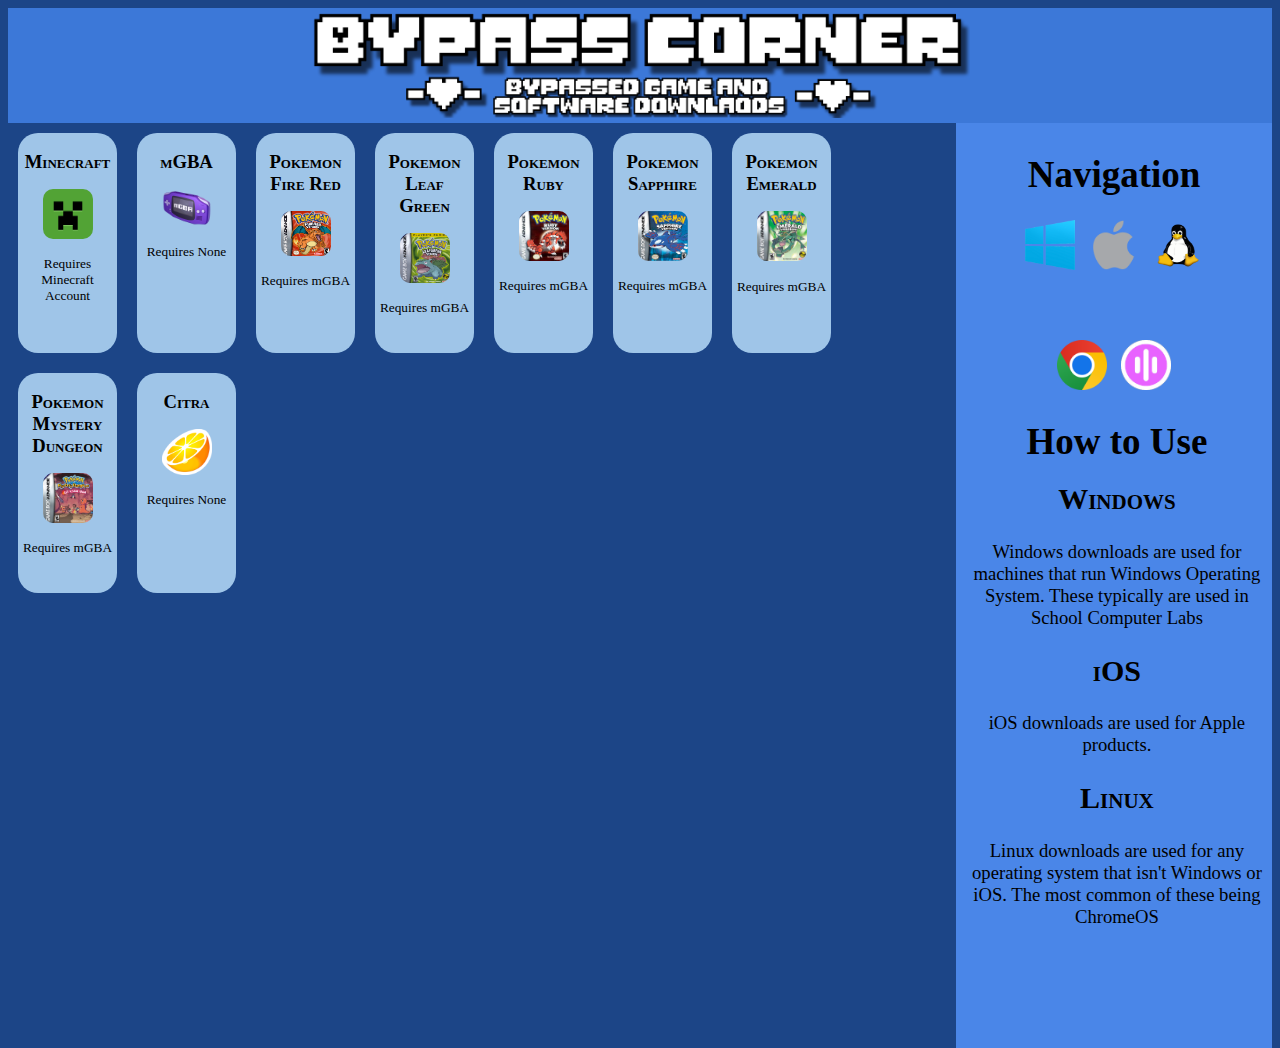
<file: linux.html>
<!DOCTYPE html>
	<html>
		<head>
			<meta charset="utf-8">
			<title>Bypass Corner</title>
			<style></style>
			
			<!-- Resolution Fix -->
			<link rel="stylesheet" media="screen and (orientation: portrait)" href="stylesheets/bcstylemobile.css">
			<link rel="stylesheet" media="screen and (min-width: 2462px)" href="stylesheets/bcstylehighres.css">
			<link rel="stylesheet" media="screen and (max-width: 2461px)" href="stylesheets/bcstylelowres.css">
			
			<!-- Favicon -->
			<link rel="icon" type="image/x-icon" href="images/favicon.ico">
		</head>
		
		<body>
			<header>
				<a href="index.html">
					<img src="images/bypasscorner.png">
				</a>
			</header>
				<nav>
					<div class="navMain">
						<h1>Navigation</h1>
							<div class="platformSelection">
								<div style="clear: both;">
									<a href="windows.html"><img src="images/windows.png" class="platformButtonImg" title="Windows Downloads"></a>
									<a href="ios.html"><img src="images/ios.png" class="platformButtonImg" title="iOS Downloads"></a>
									<a href="linux.html"><img src="images/linux.png" class="platformButtonImg" title="Linux Downloads"></a>
								</div>
								</div style="clear: both;">
									<a href="emulator.html"><img src="images/chrome.png" class="platformButtonImg" title="Retro Emulator"></a>
									<a href="mania.html"><img src="images/mania.png" class="platformButtonImg" title="Web!Mania"></a>
								</div>
							</div>
						</div>
						<div class="navScroll">
							<h1>How to Use</h1>
								<h2>Windows</h2>
									<p>
										Windows downloads are used for machines that run Windows Operating System. These typically are used in School Computer Labs
									</p>
								<h2>iOS</h2>
									<p>
										iOS downloads are used for Apple products. 
									</p>
								<h2>Linux</h2>
									<p>
										Linux downloads are used for any operating system that isn't Windows or iOS. The most common of these being ChromeOS
									</p>
								<h1>DISCLAIMER</h1>
									<p>
										This website is still in the early stages of development, so don't be too surprised if something bugs out, or the game you want isn't avaliable. If you encounter a bug, or want to suggest a game or software to be added, feel free to reach out to us at <a href="malito:bypasscornerhelp@gmail.com">bypasscornerhelp@gmail.com</a>! 
									</p>
								<h1>Changelog</h1>
									<h2>
										02/16/2024 7:10PM EST
									</h2><p>
										Added Web!Mania as well as 6 beatmaps that can be downloaded from the Beatmaps section on the homepage!
									</p>
									<h2>
										12/19/2023 6:00PM EST
									</h2><p>
										Added a new section to the home page with all games currently working with the in-browser emulator! This includes all games Pokemon games Generations 3 through 5.
									</p>
									<h2>
										12/12/2023 8:00PM EST
									</h2><p>
										We have added a In-Browser Emulator! This is in very early access and there will be many bugs. This emulator <em>should</em> be compatible with all currently avaliable ROMs. Make sure to extract the .ZIP files before using them in the emulator.
									</p>
									<h2>
										12/11/2023 9:30PM EST
									</h2><p>
										Upon further inspection, Citra does not support 3DS ROMs. All download links have been temporarily removed, and will be replaced with our own files. In the meantime, we are adding BlueStacks and Emulator Box to our library so you can enjoy the Generation 4 and 5 Pokemon games. We're sorry for the inconvenience.
									</p>
									<h2>
										12/10/2023 3:30PM EST
									</h2><p>
										3DS ROMs did not include<br>downloads upon release. This is due to their large file size,<br> causing them to take a long time to download and upload. All ROMs will become avaliable to download later today!
									</p>
									<h2>
										12/09/2023 7:00PM EST
									</h2><p>
										Added Citra 3DS Emulator!<br> Along with this, we added the following ROMs to use with it:
										<ul>
											<li>Pokemon Omega Ruby
											<li>Pokemon Alpha Sapphire
											<li>Pokemon Ultra Sun
											<li>Pokemon Ultra Moon
										</ul>
									</p>
					</div>
				</nav>
			<section class="tileArea">
				<a href="https://drive.google.com/file/d/1aLRTc-ADKf5T8KAZ2wsDAW53RyZTfh60/view?usp=sharing"><div class="installTile">
					<h2>Minecraft</h2>
					<img src="images/minecraft.png" style="border-radius: 10px;">
					<p>
						Requires Minecraft Account
					</p>
				</div></a>
				
				<a href="https://drive.google.com/file/d/1_7CDTz173ulu7xuU9Gk3QKqIsSrJljns/view?usp=sharing"><div class="installTile">
					<h2>mGBA</h2>
					<img src="images/mgba.png" style="border-radius: 10px;">
					<p>
						Requires None
					</p>
				</div></a>
				
				<a href="https://drive.google.com/file/d/10RrgWm7p21jsZjmfEIb69q0ZBZ3i0Yns/view?usp=sharing"><div class="installTile">
					<h2>Pokemon Fire Red</h2>
					<img src="images/pkmfirered.jpg" style="border-radius: 10px;">
					<p>
						Requires mGBA
					</p>
				</div></a>
				
				<a href="https://drive.google.com/file/d/1Aix7m0leK--UuKcjCbbEZNwO2op_YrfR/view?usp=sharing"><div class="installTile">
					<h2>Pokemon Leaf Green</h2>
					<img src="images/pkmleafgreen.jpg" style="border-radius: 10px;">
					<p>
						Requires mGBA
					</p>
				</div></a>
				
				<a href="https://drive.google.com/file/d/1-pAbmcjq8Yu2CEyUEd28zUAefrAntTFp/view?usp=sharing"><div class="installTile">
					<h2>Pokemon Ruby</h2>
					<img src="images/pkmruby.jpg" style="border-radius: 10px;">
					<p>
								Requires mGBA
					</p>
				</div></a>
				
				<a href="https://drive.google.com/file/d/1yO73VlK-pBMAokqqCZ-Sdttjc0QGYBqU/view?usp=sharing"><div class="installTile">
					<h2>Pokemon Sapphire</h2>
					<img src="images/pkmsapphire.jpg" style="border-radius: 10px;">
					<p>
								Requires mGBA
					</p>
				</div></a>
				
				<a href="https://drive.google.com/file/d/1Iytk-fgMxTsq_X3nFoh82y4zYXNasid5/view?usp=sharing"><div class="installTile">
					<h2>Pokemon Emerald</h2>
					<img src="images/pkmemerald.jpg" style="border-radius: 10px;">
					<p>
								Requires mGBA
					</p>
				</div></a>
				
				<a href="https://drive.google.com/file/d/1s3s8sb5PKqtzxRnUBc7l_TYmf5dbLUvW/view?usp=sharing"><div class="installTile">
					<h2>Pokemon Mystery Dungeon</h2>
					<img src="images/pkmmysterydungeonrrt.jpg" style="border-radius: 10px;">
					<p>
								Requires mGBA
					</p>
				</div></a>
				
				<a href="https://drive.google.com/file/d/1awH9SjJOUhS_HLfTz4vac5QkkVUeAdgS/view?usp=sharing"><div class="installTile">
					<h2>Citra</h2>
					<img src="images/citra.png" style="border-radius: 10px;">
					<p>
								Requires None
					</p>
				</div></a>
				
				<!-- <a href="noinstall.html"><div class="installTile"> -->
					<!-- <h2>Pokemon Omega Ruby</h2> -->
					<!-- <img src="images/pkmomegaruby.png" style="border-radius: 10px;"> -->
					<!-- <p> -->
								<!-- Requires Citra -->
					<!-- </p> -->
				<!-- </div></a> -->
				
				<!-- <a href="noinstall.html"><div class="installTile"> -->
					<!-- <h2>Pokemon Alpha Sapphire</h2> -->
					<!-- <img src="images/pkmalphasapphire.png" style="border-radius: 10px;"> -->
					<!-- <p> -->
								<!-- Requires Citra -->
					<!-- </p> -->
				<!-- </div></a> -->
				
				<!-- <a href="noinstall.html"><div class="installTile"> -->
					<!-- <h2>Pokemon Ultra Sun</h2> -->
					<!-- <img src="images/pkmultrasun.png" style="border-radius: 10px;"> -->
					<!-- <p> -->
								<!-- Requires Citra -->
					<!-- </p> -->
				<!-- </div></a> -->
				
				<!-- <a href="noinstall.html"><div class="installTile"> -->
					<!-- <h2>Pokemon Ultra Moon</h2> -->
					<!-- <img src="images/pkmultramoon.png" style="border-radius: 10px;"> -->
					<!-- <p> -->
								<!-- Requires Citra -->
					<!-- </p> -->
				<!-- </div></a> -->
			</section>
		</body>
	</html>
</file>
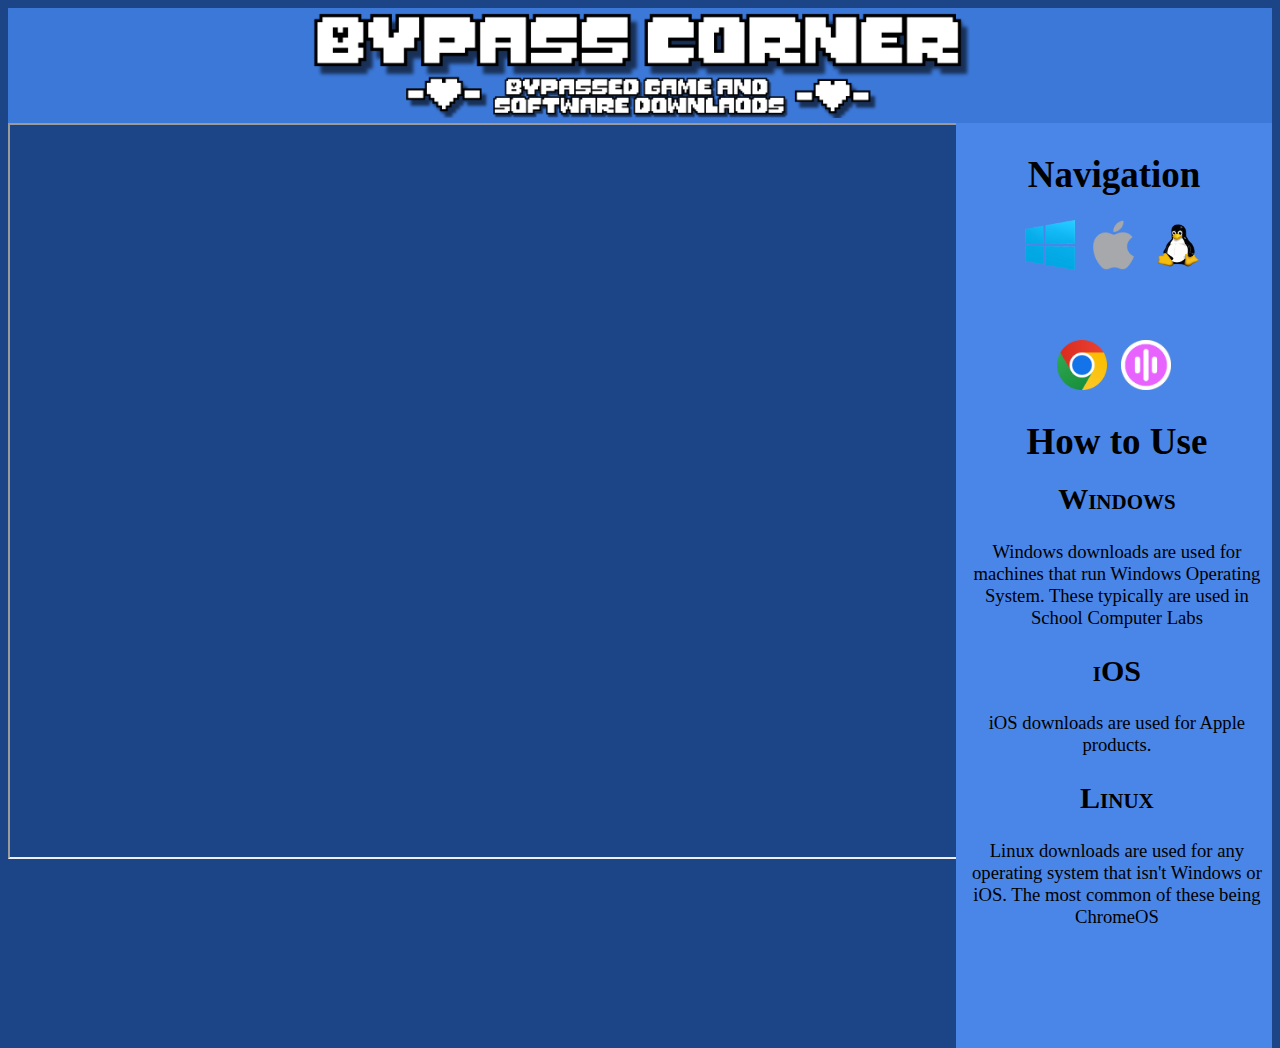
<file: mania.html>
<!DOCTYPE html>
	<html>
		<head>
			<meta charset="utf-8">
			<meta name = viewport content = "width = device-width, initial-scale = 1">
			<title>Bypass Corner</title>
			<style>
			#box {
                display: flex;
                align-items: center;
                justify-content: center;
				float: left;
				margin: 10px;
            }

            #box {
                color: #aaa;
                height: 20em;
                width: 30em;
                max-width: 80%;
                max-height: 80%;
                background-color: #333;
                border-radius: 0.4em;
                border: 2px solid #555;
                position: relative;
                flex-direction: column;
                transition-duration: 0.2s;
                overflow: hidden
            }

            #box:hover, #box[drag] {
                border-color: #38f;
                color: #ddd
            }

            #input {
                cursor: pointer;
                position: absolute;
                left: 0;
                top: 0;
                width: 100%;
                height: 100%;
                opacity: 0
            }

            #display {
                width: 100%;
                height: 100%;
				float: left;
            }

            select, button {
                padding: 0.6em 0.4em;
                margin: 0.5em;
                width: 15em;
                max-width: 100%;
                font-family: monospace;
                font-weight: bold;
                font-size: 16px;
                background-color: #444;
                color: #aaa;
                border-radius: 0.4em;
                border: 1px solid #555;
                cursor: pointer;
                transition-duration: 0.2s
            }

            select:hover, button:hover {
                background-color: #666;
                color: #ddd
            }
			</style>
			<!-- jQuery -->
			<link src="https://ajax.googleapis.com/ajax/libs/jquery/3.7.1/jquery.min.js">
			
			<!-- Resolution Fix -->
			<link rel="stylesheet" media="screen and (orientation: portrait)" href="stylesheets/bcstylemobile.css">
			<link rel="stylesheet" media="screen and (min-width: 2462px)" href="stylesheets/bcstylehighres.css">
			<link rel="stylesheet" media="screen and (max-width: 2461px)" href="stylesheets/bcstylelowres.css">
			
			<!-- Favicon -->
			<link rel="icon" type="image/x-icon" href="images/favicon.ico">
			
			<!-- Tile Content -->
			<script type="application/javascript" src="/js/downloadContent.js" async></script>
			
		</head>
		
		<body>
			<header>
				<a href="index.html">
					<img src="images/bypasscorner.png">
				</a>
			</header>
				<nav>
					<div class="navMain">
						<h1>Navigation</h1>
							<div class="platformSelection">
								<div style="clear: both;">
									<a href="windows.html"><img src="images/windows.png" class="platformButtonImg" title="Windows Downloads"></a>
									<a href="ios.html"><img src="images/ios.png" class="platformButtonImg" title="iOS Downloads"></a>
									<a href="linux.html"><img src="images/linux.png" class="platformButtonImg" title="Linux Downloads"></a>
								</div>
								</div style="clear: both;">
									<a href="emulator.html"><img src="images/chrome.png" class="platformButtonImg" title="Retro Emulator"></a>
									<a href="mania.html"><img src="images/mania.png" class="platformButtonImg" title="Web!Mania"></a>
								</div>
							</div>
						</div>
						<div class="navScroll">
							<h1>How to Use</h1>
								<h2>Windows</h2>
									<p>
										Windows downloads are used for machines that run Windows Operating System. These typically are used in School Computer Labs
									</p>
								<h2>iOS</h2>
									<p>
										iOS downloads are used for Apple products. 
									</p>
								<h2>Linux</h2>
									<p>
										Linux downloads are used for any operating system that isn't Windows or iOS. The most common of these being ChromeOS
									</p>
								<h1>DISCLAIMER</h1>
									<p>
										This website is still in the early stages of development, so don't be too surprised if something bugs out, or the game you want isn't avaliable. If you encounter a bug, or want to suggest a game or software to be added, feel free to reach out to us at <a href="malito:bypasscornerhelp@gmail.com">bypasscornerhelp@gmail.com</a>! 
									</p>
								<h1>Changelog</h1>
									<h2>
										02/16/2024 7:10PM EST
									</h2><p>
										Added Web!Mania as well as 6 beatmaps that can be downloaded from the Beatmaps section on the homepage!
									</p>
									<h2>
										12/19/2023 6:00PM EST
									</h2><p>
										Added a new section to the home page with all games currently working with the in-browser emulator! This includes all games Pokemon games Generations 3 through 5.
									</p>
									<h2>
										12/12/2023 8:00PM EST
									</h2><p>
										We have added a In-Browser Emulator! This is in very early access and there will be many bugs. This emulator <em>should</em> be compatible with all currently avaliable ROMs. Make sure to extract the .ZIP files before using them in the emulator.
									</p>
									<h2>
										12/11/2023 9:30PM EST
									</h2><p>
										Upon further inspection, Citra does not support 3DS ROMs. All download links have been temporarily removed, and will be replaced with our own files. In the meantime, we are adding BlueStacks and Emulator Box to our library so you can enjoy the Generation 4 and 5 Pokemon games. We're sorry for the inconvenience.
									</p>
									<h2>
										12/10/2023 3:30PM EST
									</h2><p>
										3DS ROMs did not include<br>downloads upon release. This is due to their large file size,<br> causing them to take a long time to download and upload. All ROMs will become avaliable to download later today!
									</p>
									<h2>
										12/09/2023 7:00PM EST
									</h2><p>
										Added Citra 3DS Emulator!<br> Along with this, we added the following ROMs to use with it:
										<ul>
											<li>Pokemon Omega Ruby
											<li>Pokemon Alpha Sapphire
											<li>Pokemon Ultra Sun
											<li>Pokemon Ultra Moon
										</ul>
									</p>
					</div>
				</nav>
				<section class="tileArea" id="section">
					<iframe src="https://rodrig0v.github.io/webmania/#/" title="web!mania" style="width: 100%; height: 95%;">
					</iframe>
				</section>
				
		</body>
	</html>
</file>
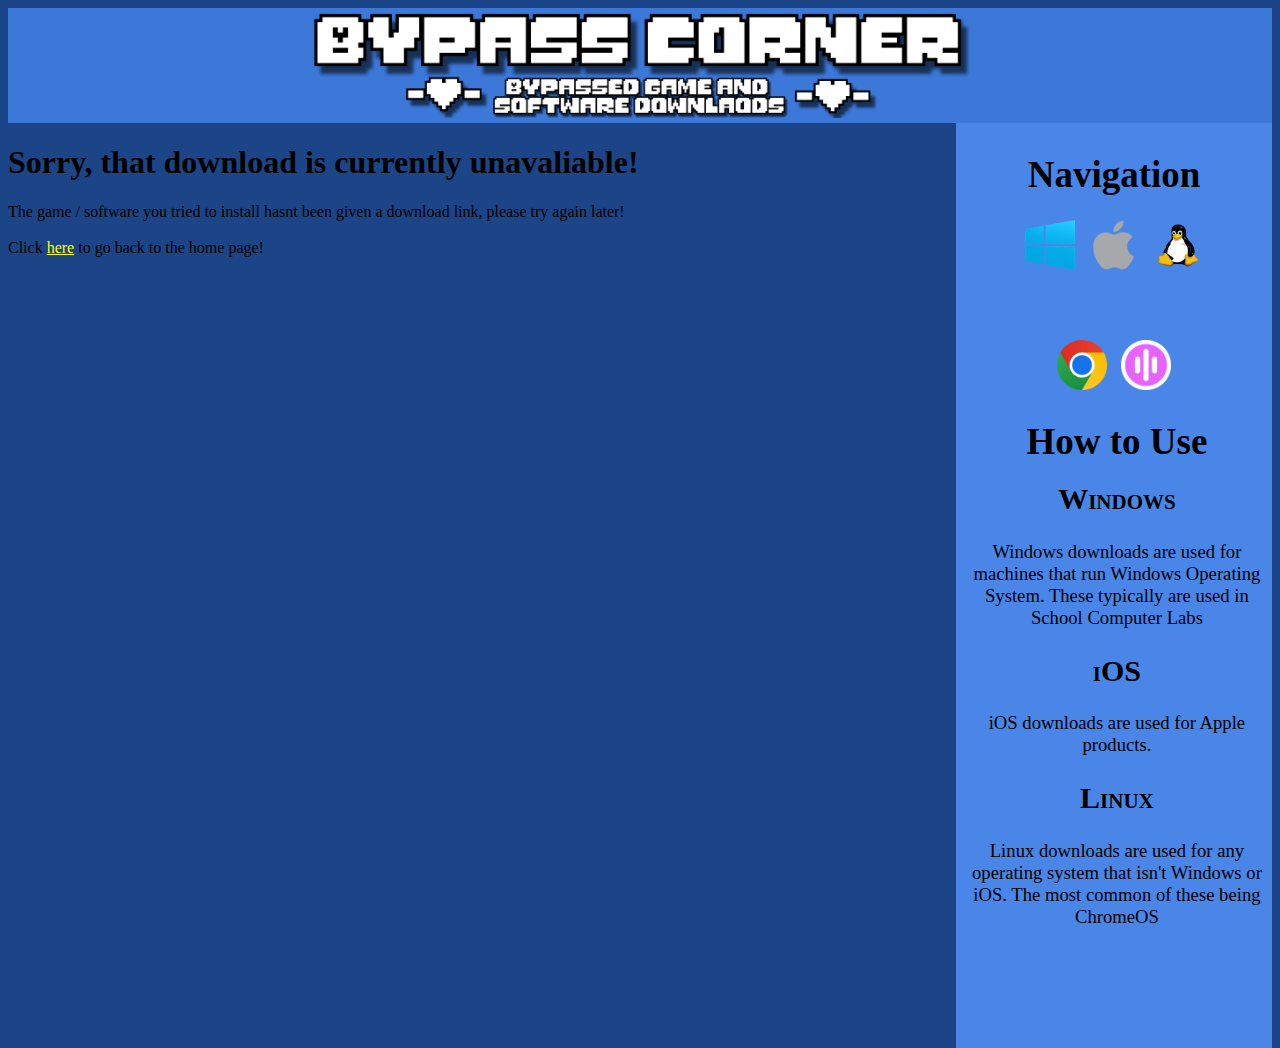
<file: noinstall.html>
<!DOCTYPE html>
	<html>
		<head>
			<meta charset="utf-8">
			<title>Bypass Corner</title>
			<style></style>
			
			<!-- Resolution Fix -->
			<link rel="stylesheet" media="screen and (orientation: portrait)" href="stylesheets/bcstylemobile.css">
			<link rel="stylesheet" media="screen and (min-width: 2462px)" href="stylesheets/bcstylehighres.css">
			<link rel="stylesheet" media="screen and (max-width: 2461px)" href="stylesheets/bcstylelowres.css">
			
			<!-- Favicon -->
			<link rel="icon" type="image/x-icon" href="images/favicon.ico">
		</head>
		
		<body>
			<header>
				<a href="index.html">
					<img src="images/bypasscorner.png">
				</a>
			</header>
				<nav>
					<div class="navMain">
						<h1>Navigation</h1>
							<div class="platformSelection">
								<div style="clear: both;">
									<a href="windows.html"><img src="images/windows.png" class="platformButtonImg" title="Windows Downloads"></a>
									<a href="ios.html"><img src="images/ios.png" class="platformButtonImg" title="iOS Downloads"></a>
									<a href="linux.html"><img src="images/linux.png" class="platformButtonImg" title="Linux Downloads"></a>
								</div>
								</div style="clear: both;">
									<a href="emulator.html"><img src="images/chrome.png" class="platformButtonImg" title="Retro Emulator"></a>
									<a href="mania.html"><img src="images/mania.png" class="platformButtonImg" title="Web!Mania"></a>
								</div>
							</div>
						</div>
						<div class="navScroll">
							<h1>How to Use</h1>
								<h2>Windows</h2>
									<p>
										Windows downloads are used for machines that run Windows Operating System. These typically are used in School Computer Labs
									</p>
								<h2>iOS</h2>
									<p>
										iOS downloads are used for Apple products. 
									</p>
								<h2>Linux</h2>
									<p>
										Linux downloads are used for any operating system that isn't Windows or iOS. The most common of these being ChromeOS
									</p>
								<h1>DISCLAIMER</h1>
									<p>
										This website is still in the early stages of development, so don't be too surprised if something bugs out, or the game you want isn't avaliable. If you encounter a bug, or want to suggest a game or software to be added, feel free to reach out to us at <a href="malito:bypasscornerhelp@gmail.com">bypasscornerhelp@gmail.com</a>! 
									</p>
								<h1>Changelog</h1>
									<h2>
										02/16/2024 7:10PM EST
									</h2><p>
										Added Web!Mania as well as 6 beatmaps that can be downloaded from the Beatmaps section on the homepage!
									</p>
									<h2>
										12/19/2023 6:00PM EST
									</h2><p>
										Added a new section to the home page with all games currently working with the in-browser emulator! This includes all games Pokemon games Generations 3 through 5.
									</p>
									<h2>
										12/12/2023 8:00PM EST
									</h2><p>
										We have added a In-Browser Emulator! This is in very early access and there will be many bugs. This emulator <em>should</em> be compatible with all currently avaliable ROMs. Make sure to extract the .ZIP files before using them in the emulator.
									</p>
									<h2>
										12/11/2023 9:30PM EST
									</h2><p>
										Upon further inspection, Citra does not support 3DS ROMs. All download links have been temporarily removed, and will be replaced with our own files. In the meantime, we are adding BlueStacks and Emulator Box to our library so you can enjoy the Generation 4 and 5 Pokemon games. We're sorry for the inconvenience.
									</p>
									<h2>
										12/10/2023 3:30PM EST
									</h2><p>
										3DS ROMs did not include<br>downloads upon release. This is due to their large file size,<br> causing them to take a long time to download and upload. All ROMs will become avaliable to download later today!
									</p>
									<h2>
										12/09/2023 7:00PM EST
									</h2><p>
										Added Citra 3DS Emulator!<br> Along with this, we added the following ROMs to use with it:
										<ul>
											<li>Pokemon Omega Ruby
											<li>Pokemon Alpha Sapphire
											<li>Pokemon Ultra Sun
											<li>Pokemon Ultra Moon
										</ul>
									</p>
					</div>
				</nav>	
			<section class="tileArea">
				<h1>
					Sorry, that download is currently unavaliable!
				</h1>
				<p>
					The game / software you tried to install hasnt been given a download link, please try again later!<br><br>
					Click <a href="index.html" style="color: yellow; text-decoration: underline;">here</a> to go back to the home page!
				</p>
			</section>
		</body>
	</html>
</file>
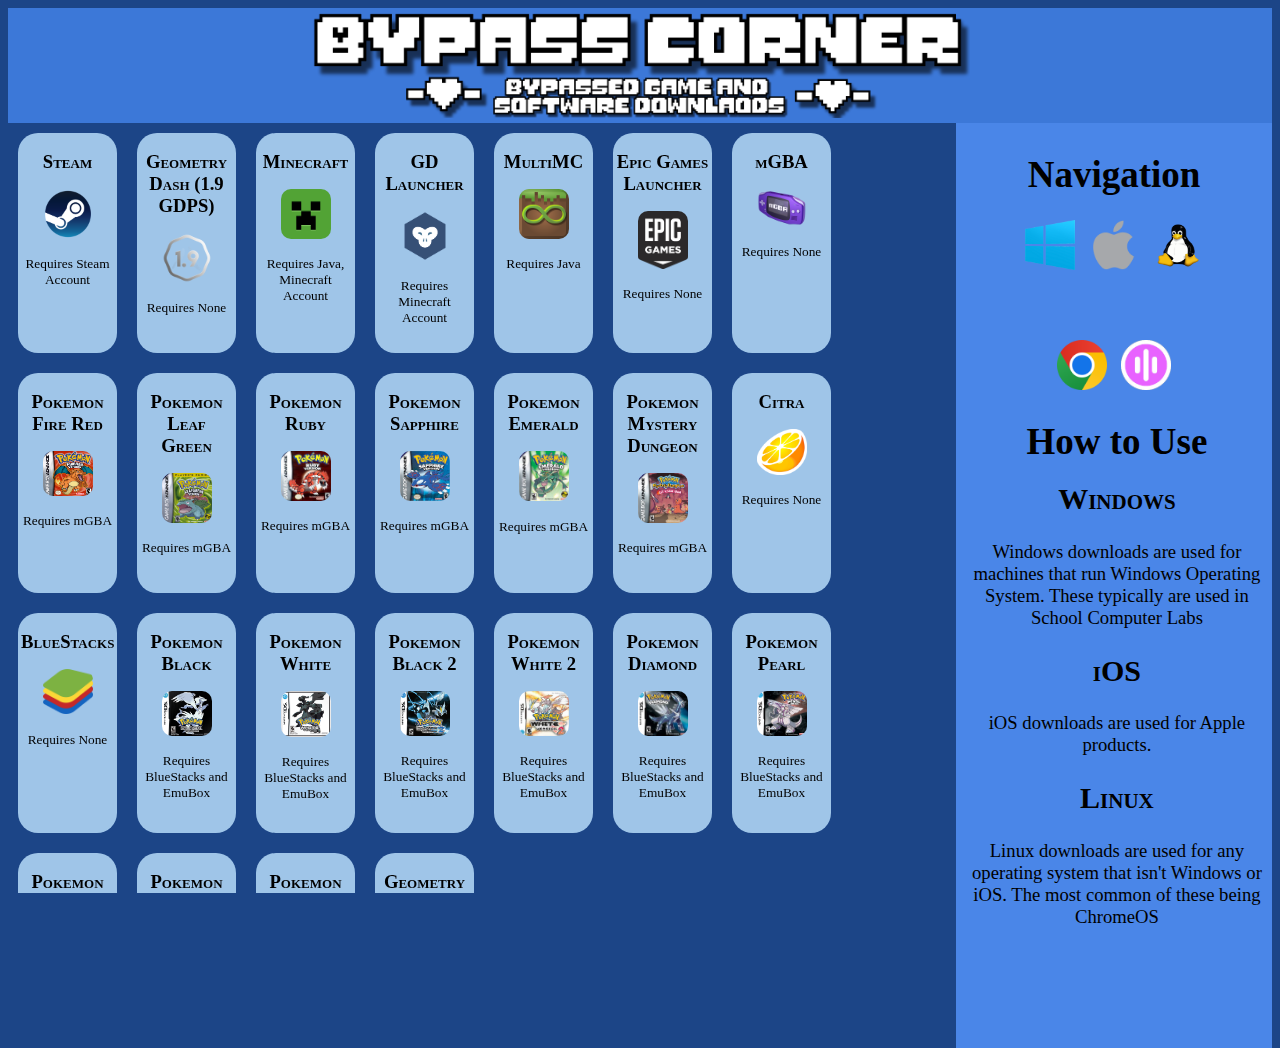
<file: windows.html>
<!DOCTYPE html>
	<html>
		<head>
			<meta charset="utf-8">
			<title>Bypass Corner</title>
			<style></style>
			
			<!-- Resolution Fix -->
			<link rel="stylesheet" media="screen and (orientation: portrait)" href="stylesheets/bcstylemobile.css">
			<link rel="stylesheet" media="screen and (min-width: 2462px)" href="stylesheets/bcstylehighres.css">
			<link rel="stylesheet" media="screen and (max-width: 2461px)" href="stylesheets/bcstylelowres.css">
			
			<!-- Favicon -->
			<link rel="icon" type="image/x-icon" href="images/favicon.ico">
		</head>
		
		<body>
			<header>
				<a href="index.html">
					<img src="images/bypasscorner.png">
				</a>
			</header>
				<nav>
					<div class="navMain">
						<h1>Navigation</h1>
							<div class="platformSelection">
								<div style="clear: both;">
									<a href="windows.html"><img src="images/windows.png" class="platformButtonImg" title="Windows Downloads"></a>
									<a href="ios.html"><img src="images/ios.png" class="platformButtonImg" title="iOS Downloads"></a>
									<a href="linux.html"><img src="images/linux.png" class="platformButtonImg" title="Linux Downloads"></a>
								</div>
								</div style="clear: both;">
									<a href="emulator.html"><img src="images/chrome.png" class="platformButtonImg" title="Retro Emulator"></a>
									<a href="mania.html"><img src="images/mania.png" class="platformButtonImg" title="Web!Mania"></a>
								</div>
							</div>
						</div>
						<div class="navScroll">
							<h1>How to Use</h1>
								<h2>Windows</h2>
									<p>
										Windows downloads are used for machines that run Windows Operating System. These typically are used in School Computer Labs
									</p>
								<h2>iOS</h2>
									<p>
										iOS downloads are used for Apple products. 
									</p>
								<h2>Linux</h2>
									<p>
										Linux downloads are used for any operating system that isn't Windows or iOS. The most common of these being ChromeOS
									</p>
								<h1>DISCLAIMER</h1>
									<p>
										This website is still in the early stages of development, so don't be too surprised if something bugs out, or the game you want isn't avaliable. If you encounter a bug, or want to suggest a game or software to be added, feel free to reach out to us at <a href="malito:bypasscornerhelp@gmail.com">bypasscornerhelp@gmail.com</a>! 
									</p>
								<h1>Changelog</h1>
									<h2>
										02/16/2024 7:10PM EST
									</h2><p>
										Added Web!Mania as well as 6 beatmaps that can be downloaded from the Beatmaps section on the homepage!
									</p>
									<h2>
										12/19/2023 6:00PM EST
									</h2><p>
										Added a new section to the home page with all games currently working with the in-browser emulator! This includes all games Pokemon games Generations 3 through 5.
									</p>
									<h2>
										12/12/2023 8:00PM EST
									</h2><p>
										We have added a In-Browser Emulator! This is in very early access and there will be many bugs. This emulator <em>should</em> be compatible with all currently avaliable ROMs. Make sure to extract the .ZIP files before using them in the emulator.
									</p>
									<h2>
										12/11/2023 9:30PM EST
									</h2><p>
										Upon further inspection, Citra does not support 3DS ROMs. All download links have been temporarily removed, and will be replaced with our own files. In the meantime, we are adding BlueStacks and Emulator Box to our library so you can enjoy the Generation 4 and 5 Pokemon games. We're sorry for the inconvenience.
									</p>
									<h2>
										12/10/2023 3:30PM EST
									</h2><p>
										3DS ROMs did not include<br>downloads upon release. This is due to their large file size,<br> causing them to take a long time to download and upload. All ROMs will become avaliable to download later today!
									</p>
									<h2>
										12/09/2023 7:00PM EST
									</h2><p>
										Added Citra 3DS Emulator!<br> Along with this, we added the following ROMs to use with it:
										<ul>
											<li>Pokemon Omega Ruby
											<li>Pokemon Alpha Sapphire
											<li>Pokemon Ultra Sun
											<li>Pokemon Ultra Moon
										</ul>
									</p>
					</div>
				</nav>
			<section class="tileArea">
				<a href="https://drive.google.com/file/d/1noNOnmc9R-nDgXvj7bSop0GoYDw5kL9w/view?usp=drive_link"><div class="installTile">
					<h2>Steam</h2>
					<img src="images/steam.png">
					<p>
						Requires Steam Account
					</p>
				</div></a>
				
				<a href="https://drive.google.com/file/d/152FaUYg_t7-Xzl45yki7KyRv2Elaqggj/view?usp=drive_link"><div class="installTile">
					<h2>Geometry Dash (1.9 GDPS)</h2>
					<img src="images/19gdps.png">
					<p>
						Requires None
					</p>
				</div></a>
				
				<a href="https://drive.google.com/file/d/1G4lay1rc_0r4Ppk_YOlLw_ENtQ-WChfG/view?usp=drive_link"><div class="installTile">
					<h2>Minecraft</h2>
					<img src="images/minecraft.png" style="border-radius: 10px;">
					<p>
						Requires Java, Minecraft Account
					</p>
				</div></a>
				
				<a href="https://drive.google.com/file/d/1_1KW4Ml5mufXSMsEiTjBKTItb7ISfECG/view?usp=drive_link"><div class="installTile">
					<h2>GD Launcher</h2>
					<img src="images/gdlauncher.png">
					<p>
						Requires Minecraft Account
					</p>
				</div></a>
				
				<a href="https://drive.google.com/file/d/1zpdYFL05IUSNUycCLx7LbZb9nH-sV1Q-/view?usp=drive_link"><div class="installTile">
					<h2>MultiMC</h2>
					<img src="images/multimc.png" style="border-radius: 10px;">
					<p>
						Requires Java
					</p>
				</div></a>
				
				<a href="https://drive.google.com/file/d/1XhmxYoKZr0L-iwXpUQNVndmnpoU6fO4A/view?usp=sharing"><div class="installTile">
					<h2>Epic Games Launcher</h2>
					<img src="images/epicgames.png" style="border-radius: 10px;">
					<p>
						Requires None
					</p>
				</div></a>
				
				<a href="https://drive.google.com/file/d/1CebKy4VRma9Ta2Kakrh_7pIM1mGnnDGU/view?usp=sharing"><div class="installTile">
					<h2>mGBA</h2>
					<img src="images/mgba.png" style="border-radius: 10px;">
					<p>
						Requires None
					</p>
				</div></a>
				
				<a href="https://drive.google.com/file/d/10RrgWm7p21jsZjmfEIb69q0ZBZ3i0Yns/view?usp=sharing"><div class="installTile">
					<h2>Pokemon Fire Red</h2>
					<img src="images/pkmfirered.jpg" style="border-radius: 10px;">
					<p>
						Requires mGBA
					</p>
				</div></a>
				
				<a href="https://drive.google.com/file/d/1Aix7m0leK--UuKcjCbbEZNwO2op_YrfR/view?usp=sharing"><div class="installTile">
					<h2>Pokemon Leaf Green</h2>
					<img src="images/pkmleafgreen.jpg" style="border-radius: 10px;">
					<p>
						Requires mGBA
					</p>
				</div></a>
				
				<a href="https://drive.google.com/file/d/1-pAbmcjq8Yu2CEyUEd28zUAefrAntTFp/view?usp=sharing"><div class="installTile">
					<h2>Pokemon Ruby</h2>
					<img src="images/pkmruby.jpg" style="border-radius: 10px;">
					<p>
								Requires mGBA
					</p>
				</div></a>
				
				<a href="https://drive.google.com/file/d/1yO73VlK-pBMAokqqCZ-Sdttjc0QGYBqU/view?usp=sharing"><div class="installTile">
					<h2>Pokemon Sapphire</h2>
					<img src="images/pkmsapphire.jpg" style="border-radius: 10px;">
					<p>
								Requires mGBA
					</p>
				</div></a>
				
				<a href="https://drive.google.com/file/d/1Iytk-fgMxTsq_X3nFoh82y4zYXNasid5/view?usp=sharing"><div class="installTile">
					<h2>Pokemon Emerald</h2>
					<img src="images/pkmemerald.jpg" style="border-radius: 10px;">
					<p>
								Requires mGBA
					</p>
				</div></a>
				
				<a href="https://drive.google.com/file/d/1s3s8sb5PKqtzxRnUBc7l_TYmf5dbLUvW/view?usp=sharing"><div class="installTile">
					<h2>Pokemon Mystery Dungeon</h2>
					<img src="images/pkmmysterydungeonrrt.jpg" style="border-radius: 10px;">
					<p>
								Requires mGBA
					</p>
				</div></a>
				
				<a href="https://drive.google.com/file/d/1n-EVDnZehypE_x7u1w9Tsz4bXy5VSqkE/view?usp=sharing"><div class="installTile">
					<h2>Citra</h2>
					<img src="images/citra.png" style="border-radius: 10px;">
					<p>
								Requires None
					</p>
				</div></a>
				
				<!-- <a href="noinstall.html"><div class="installTile"> -->
					<!-- <h2>Pokemon Omega Ruby</h2> -->
					<!-- <img src="images/pkmomegaruby.png" style="border-radius: 10px;"> -->
					<!-- <p> -->
								<!-- Requires Citra -->
					<!-- </p> -->
				<!-- </div></a> -->
				
				<!-- <a href="noinstall.html"><div class="installTile"> -->
					<!-- <h2>Pokemon Alpha Sapphire</h2> -->
					<!-- <img src="images/pkmalphasapphire.png" style="border-radius: 10px;"> -->
					<!-- <p> -->
								<!-- Requires Citra -->
					<!-- </p> -->
				<!-- </div></a> -->
				
				<!-- <a href="noinstall.html"><div class="installTile"> -->
					<!-- <h2>Pokemon Ultra Sun</h2> -->
					<!-- <img src="images/pkmultrasun.png" style="border-radius: 10px;"> -->
					<!-- <p> -->
								<!-- Requires Citra -->
					<!-- </p> -->
				<!-- </div></a> -->
				
				<!-- <a href="noinstall.html"><div class="installTile"> -->
					<!-- <h2>Pokemon Ultra Moon</h2> -->
					<!-- <img src="images/pkmultramoon.png" style="border-radius: 10px;"> -->
					<!-- <p> -->
								<!-- Requires Citra -->
					<!-- </p> -->
				<!-- </div></a> -->
				
				<a href="https://drive.google.com/file/d/1dl_-rGJ6p-s96puVGHowPY7rwcDYBAaL/view?usp=sharing"><div class="installTile">
					<h2>BlueStacks</h2>
					<img src="images/bluestacks.png" style="border-radius: 10px;">
					<p>
								Requires None
					</p>
				</div></a>
				
				<a href="https://drive.google.com/file/d/1fRiyeXFeTvouSeoFnqdpY_pIFwVt5TGN/view?usp=sharing"><div class="installTile">
					<h2>Pokemon Black</h2>
					<img src="images/pkmblack.jpg" style="border-radius: 10px;">
					<p>
								Requires BlueStacks and EmuBox
					</p>
				</div></a>
				
				<a href="https://drive.google.com/file/d/19vYwCxKP51A82uczCVNX6MkiT2HCo8Fc/view?usp=sharing"><div class="installTile">
					<h2>Pokemon White</h2>
					<img src="images/pkmwhite.jpg" style="border-radius: 10px;">
					<p>
								Requires BlueStacks and EmuBox
					</p>
				</div></a>
				
				<a href="https://drive.google.com/file/d/1zlEL2ExsDEG5GmNdshiXxb3Ozi0kalKa/view?usp=sharing"><div class="installTile">
					<h2>Pokemon Black 2</h2>
					<img src="images/pkmblack2.jpg" style="border-radius: 10px;">
					<p>
								Requires BlueStacks and EmuBox
					</p>
				</div></a>
				
				<a href="https://drive.google.com/file/d/18zkxcJFS-nXO44VuXwwnPsL57Y074y4l/view?usp=sharing"><div class="installTile">
					<h2>Pokemon White 2</h2>
					<img src="images/pkmwhite2.jpg" style="border-radius: 10px;">
					<p>
								Requires BlueStacks and EmuBox
					</p>
				</div></a>
				
				<a href="https://drive.google.com/file/d/16oe4a3QaQVMM3-1OS1Ih6HpUVvMWCx6Y/view?usp=sharing"><div class="installTile">
					<h2>Pokemon Diamond</h2>
					<img src="images/pkmdiamond.jpg" style="border-radius: 10px;">
					<p>
								Requires BlueStacks and EmuBox
					</p>
				</div></a>
				
				<a href="https://drive.google.com/file/d/1utYuN7mtRqMU3bnJpZ2d-i3A2jVrq2Gh/view?usp=sharing"><div class="installTile">
					<h2>Pokemon Pearl</h2>
					<img src="images/pkmpearl.jpg" style="border-radius: 10px;">
					<p>
								Requires BlueStacks and EmuBox
					</p>
				</div></a>
				
				<a href="https://drive.google.com/file/d/1ylsQxtXxzGDJxdO7alA7W144okQvr8hK/view?usp=sharing"><div class="installTile">
					<h2>Pokemon Platinum</h2>
					<img src="images/pkmplatinum.jpg" style="border-radius: 10px;">
					<p>
								Requires BlueStacks and EmuBox
					</p>
				</div></a>
				
				<a href="https://drive.google.com/file/d/121UGVef_arGECZ8OotArHgk-DTWks_At/view?usp=sharing"><div class="installTile">
					<h2>Pokemon Heart Gold</h2>
					<img src="images/pkmheartgold.jpg" style="border-radius: 10px;">
					<p>
								Requires BlueStacks and EmuBox
					</p>
				</div></a>
				
				<a href="https://drive.google.com/file/d/1at7pN9JuZTIHkLr20apKoZLd637nWHk4/view?usp=sharing"><div class="installTile">
					<h2>Pokemon Soul Silver</h2>
					<img src="images/pkmsoulsilver.jpg" style="border-radius: 10px;">
					<p>
								Requires BlueStacks and EmuBox
					</p>
				</div></a>
				
				<a href="https://drive.google.com/file/d/18k4pZfgYPwlcx6b1ExAmO5LVUCelMHBy/view?usp=sharing"><div class="installTile">
					<h2>Geometry Dash</h2>
					<img src="images/gd.png" style="border-radius: 10px;">
					<p>
								Requires None
					</p>
				</div></a>
			</section>
		</body>
	</html>
</file>
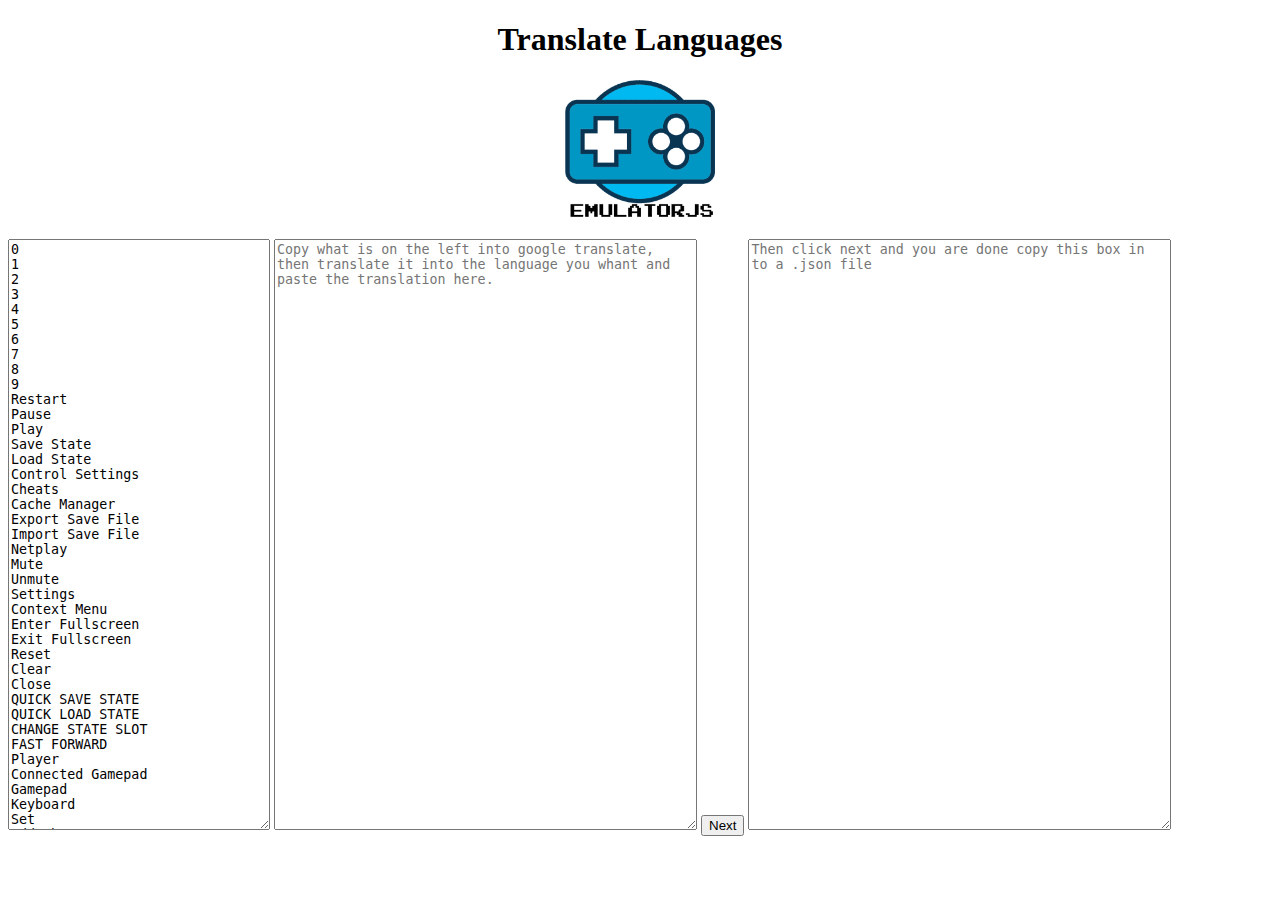
<file: data/localization/Translate.html>
<!DOCTYPE html>
<html lang="en">
    <head>
        <meta charset="UTF-8">
        <title>EmulalorJS | Translate Languages</title>
        <link rel="icon" type="image/png" href="[data-uri]">
    </head>
    <body>
        <center>
            <h1>Translate Languages</h1>
            <img style="width: 150px;" src="[data-uri]">
        </center>
        <br>
        <textarea id="box1" rows="39.5" cols="30"></textarea>
        <textarea id="box2" placeholder="Copy what is on the left into google translate, then translate it into the language you whant and paste the translation here." rows="39.5" cols="50"></textarea>
        <button onclick="startc()">Next</button>
        <textarea id="box3" placeholder="Then click next and you are done copy this box in to a .json file" rows="39.5" cols="50"></textarea>
    </body>
    <script type="text/javascript">
        var data = {
            "0": "-0",
            "1": "-1",
            "2": "-2",
            "3": "-3",
            "4": "-4",
            "5": "-5",
            "6": "-6",
            "7": "-7",
            "8": "-8",
            "9": "-9",
            "Restart": "-Restart",
            "Pause": "-Pause",
            "Play": "-Play",
            "Save State": "-Save State",
            "Load State": "-Load State",
            "Control Settings": "-Control Settings",
            "Cheats": "-Cheats",
            "Cache Manager": "-Cache Manager",
            "Export Save File": "-Export Save File",
            "Import Save File": "-Import Save File",
            "Netplay": "-Netplay",
            "Mute": "-Mute",
            "Unmute": "-Unmute",
            "Settings": "-Settings",
            "Context Menu": "-Context Menu",
            "Enter Fullscreen": "-Enter Fullscreen",
            "Exit Fullscreen": "-Exit Fullscreen",
            "Reset": "-Reset",
            "Clear": "-Clear",
            "Close": "-Close",
            "QUICK SAVE STATE": "-QUICK SAVE STATE",
            "QUICK LOAD STATE": "-QUICK LOAD STATE",
            "CHANGE STATE SLOT": "-CHANGE STATE SLOT",
            "FAST FORWARD": "-FAST FORWARD",
            "Player": "-Player",
            "Connected Gamepad": "-Connected Gamepad",
            "Gamepad": "-Gamepad",
            "Keyboard": "-Keyboard",
            "Set": "-Set",
            "Add Cheat": "-Add Cheat",
            "Create a Room": "-Create a Room",
            "Rooms": "-Rooms",
            "Start Game": "-Start Game",
            "Loading...": "-Loading...",
            "Download Game Core": "-Download Game Core",
            "Decompress Game Core": "-Decompress Game Core",
            "Download Game Data": "-Download Game Data",
            "Decompress Game Data": "-Decompress Game Data",
            "Shaders": "-Shaders",
            "Disabled": "-Disabled",
            "2xScaleHQ": "-2xScaleHQ",
            "4xScaleHQ": "-4xScaleHQ",
            "CRT easymode": "-CRT easymode",
            "CRT aperture": "-CRT aperture",
            "CRT geom": "-CRT geom",
            "CRT mattias": "-CRT mattias",
            "FPS": "-FPS",
            "show": "-show",
            "hide": "-hide",
            "Fast Forward Ratio": "-Fast Forward Ratio",
            "Fast Forward": "-Fast Forward",
            "Enabled": "-Enabled",
            "Save State Slot": "-Save State Slot",
            "Save State Location": "-Save State Location",
            "Download": "-Download",
            "Keep in Browser": "-Keep in Browser",
            "Auto": "-Auto",
            "NTSC": "-NTSC",
            "PAL": "-PAL",
            "Dendy": "-Dendy",
            "8:7 PAR": "-8:7 PAR",
            "4:3": "-4:3",
            "Low": "-Low",
            "High": "-High",
            "Very High": "-Very High",
            "None": "-None",
            "Player 1": "-Player 1",
            "Player 2": "-Player 2",
            "Both": "-Both",
            "SAVED STATE TO SLOT": "-SAVED STATE TO SLOT",
            "LOADED STATE FROM SLOT": "-LOADED STATE FROM SLOT",
            "SET SAVE STATE SLOT TO": "-SET SAVE STATE SLOT TO",
            "Network Error": "-Network Error",
            "Submit": "-Submit",
            "Description": "-Description",
            "Code": "-Code",
            "Add Cheat Code": "-Add Cheat Code",
            "Leave Room": "-Leave Room",
            "Password": "-Password",
            "Password (optional)": "-Password (optional)",
            "Max Players": "-Max Players",
            "Room Name": "-Room Name",
            "Join": "-Join",
            "Player Name": "-Player Name",
            "Set Player Name": "-Set Player Name",
            "Left Handed Mode": "-Left Handed Mode",
            "Virtual Gamepad": "-Virtual Gamepad",
            "Disk": "-Disk",
            "Press Keyboard": "-Press Keyboard",
            "INSERT COIN": "-INSERT COIN",
            "Remove": "-Remove",
            "SAVE LOADED FROM BROWSER": "-SAVE LOADED FROM BROWSER",
            "SAVE SAVED TO BROWSER": "-SAVE SAVED TO BROWSER",
            "Join the discord": "-Join the discord",
            "View on GitHub": "-View on GitHub",
            "Failed to start game": "-Failed to start game",
            "Download Game BIOS": "-Download Game BIOS",
            "Decompress Game BIOS": "-Decompress Game BIOS",
            "Download Game Parent": "-Download Game Parent",
            "Decompress Game Parent": "-Decompress Game Parent",
            "Download Game Patch": "-Download Game Patch",
            "Decompress Game Patch": "-Decompress Game Patch",
            "Download Game State": "-Download Game State",
            "Check console": "-Check console",
            "Error for site owner": "-Error for site owner",
            "EmulatorJS": "-EmulatorJS",
            "Clear All": "-Clear All",
            "Take Screenshot": "-Take Screenshot",
            "Quick Save": "-Quick Save",
            "Quick Load": "-Quick Load",
            "REWIND": "-REWIND",
            "Rewind Enabled (requires restart)": "-Rewind Enabled (requires restart)",
            "Rewind Granularity": "-Rewind Granularity",
            "Slow Motion Ratio": "-Slow Motion Ratio",
            "Slow Motion": "-Slow Motion",
            "Home": "-Home",
            "EmulatorJS License": "-EmulatorJS License",
            "RetroArch License": "-RetroArch License",
            "SLOW MOTION": "-SLOW MOTION",
            "A": "-A",
            "B": "-B",
            "SELECT": "-SELECT",
            "START": "-START",
            "UP": "-UP",
            "DOWN": "-DOWN",
            "LEFT": "-LEFT",
            "RIGHT": "-RIGHT",
            "X": "-X",
            "Y": "-Y",
            "L": "-L",
            "R": "-R",
            "Z": "-Z",
            "STICK UP": "-STICK UP",
            "STICK DOWN": "-STICK DOWN",
            "STICK LEFT": "-STICK LEFT",
            "STICK RIGHT": "-STICK RIGHT",
            "C-PAD UP": "-C-PAD UP",
            "C-PAD DOWN": "-C-PAD DOWN",
            "C-PAD LEFT": "-C-PAD LEFT",
            "C-PAD RIGHT": "-C-PAD RIGHT",
            "MICROPHONE": "-MICROPHONE",
            "BUTTON 1 / START": "-BUTTON 1 / START",
            "BUTTON 2": "-BUTTON 2",
            "BUTTON": "-BUTTON",
            "LEFT D-PAD UP": "-LEFT D-PAD UP",
            "LEFT D-PAD DOWN": "-LEFT D-PAD DOWN",
            "LEFT D-PAD LEFT": "-LEFT D-PAD LEFT",
            "LEFT D-PAD RIGHT": "-LEFT D-PAD RIGHT",
            "RIGHT D-PAD UP": "-RIGHT D-PAD UP",
            "RIGHT D-PAD DOWN": "-RIGHT D-PAD DOWN",
            "RIGHT D-PAD LEFT": "-RIGHT D-PAD LEFT",
            "RIGHT D-PAD RIGHT": "-RIGHT D-PAD RIGHT",
            "C": "-C",
            "MODE": "-MODE",
            "FIRE": "-FIRE",
            "RESET": "-RESET",
            "LEFT DIFFICULTY A": "-LEFT DIFFICULTY A",
            "LEFT DIFFICULTY B": "-LEFT DIFFICULTY B",
            "RIGHT DIFFICULTY A": "-RIGHT DIFFICULTY A",
            "RIGHT DIFFICULTY B": "-RIGHT DIFFICULTY B",
            "COLOR": "-COLOR",
            "B/W": "-B/W",
            "PAUSE": "-PAUSE",
            "OPTION": "-OPTION",
            "OPTION 1": "-OPTION 1",
            "OPTION 2": "-OPTION 2",
            "L2": "-L2",
            "R2": "-R2",
            "L3": "-L3",
            "R3": "-R3",
            "L STICK UP": "-L STICK UP",
            "L STICK DOWN": "-L STICK DOWN",
            "L STICK LEFT": "-L STICK LEFT",
            "L STICK RIGHT": "-L STICK RIGHT",
            "R STICK UP": "-R STICK UP",
            "R STICK DOWN": "-R STICK DOWN",
            "R STICK LEFT": "-R STICK LEFT",
            "R STICK RIGHT": "-R STICK RIGHT",
            "Start": "-Start",
            "Select": "-Select",
            "Fast": "-Fast",
            "Slow": "-Slow",
            "a": "-a",
            "b": "-b",
            "c": "-c",
            "d": "-d",
            "e": "-e",
            "f": "-f",
            "g": "-g",
            "h": "-h",
            "i": "-i",
            "j": "-j",
            "k": "-k",
            "l": "-l",
            "m": "-m",
            "n": "-n",
            "o": "-o",
            "p": "-p",
            "q": "-q",
            "r": "-r",
            "s": "-s",
            "t": "-t",
            "u": "-u",
            "v": "-v",
            "w": "-w",
            "x": "-x",
            "y": "-y",
            "z": "-z",
            "enter": "-enter",
            "escape": "-escape",
            "space": "-space",
            "tab": "-tab",
            "backspace": "-backspace",
            "delete": "-delete",
            "arrowup": "-arrowup",
            "arrowdown": "-arrowdown",
            "arrowleft": "-arrowleft",
            "arrowright": "-arrowright",
            "f1": "-f1",
            "f2": "-f2",
            "f3": "-f3",
            "f4": "-f4",
            "f5": "-f5",
            "f6": "-f6",
            "f7": "-f7",
            "f8": "-f8",
            "f9": "-f9",
            "f10": "-f10",
            "f11": "-f11",
            "f12": "-f12",
            "shift": "-shift",
            "control": "-control",
            "alt": "-alt",
            "meta": "-meta",
            "capslock": "-capslock",
            "insert": "-insert",
            "home": "-home",
            "end": "-end",
            "pageup": "-pageup",
            "pagedown": "-pagedown",
            "!": "-!",
            "@": "-@",
            "#": "-#",
            "$": "-$",
            "%": "-%",
            "^": "-^",
            "&": "-&",
            "*": "-*",
            "(": "-(",
            ")": "-)",
            "-": "--",
            "_": "-_",
            "+": "-+",
            "=": "-=",
            "[": "-[",
            "]": "-]",
            "{": "-{",
            "}": "-}",
            ";": "-;",
            ":": "-:",
            "'": "-'",
            "\"": "-\"",
            ",": "-,",
            ".": "-.",
            "<": "-<",
            ">": "->",
            "/": "-/",
            "?": "-?",
            "LEFT_STICK_X": "-LEFT_STICK_X",
            "LEFT_STICK_Y": "-LEFT_STICK_Y",
            "RIGHT_STICK_X": "-RIGHT_STICK_X",
            "RIGHT_STICK_Y": "-RIGHT_STICK_Y",
            "LEFT_TRIGGER": "-LEFT_TRIGGER",
            "RIGHT_TRIGGER": "-RIGHT_TRIGGER",
            "A_BUTTON": "-A_BUTTON",
            "B_BUTTON": "-B_BUTTON",
            "X_BUTTON": "-X_BUTTON",
            "Y_BUTTON": "-Y_BUTTON",
            "START_BUTTON": "-START_BUTTON",
            "SELECT_BUTTON": "-SELECT_BUTTON",
            "L1_BUTTON": "-L1_BUTTON",
            "R1_BUTTON": "-R1_BUTTON",
            "L2_BUTTON": "-L2_BUTTON",
            "R2_BUTTON": "-R2_BUTTON",
            "LEFT_THUMB_BUTTON": "-LEFT_THUMB_BUTTON",
            "RIGHT_THUMB_BUTTON": "-RIGHT_THUMB_BUTTON",
            "DPAD_UP": "-DPAD_UP",
            "DPAD_DOWN": "-DPAD_DOWN",
            "DPAD_LEFT": "-DPAD_LEFT",
            "DPAD_RIGHT": "-DPAD_RIGHT"
        }

        let data1 = '';
        for (let i = 0; i < Object.keys(data).length; i++) {
            data1 = data1+Object.keys(data)[i]+'\n';
        }
        data1 = data1.slice(0, -1);
        document.getElementById('box1').value = data1;
        function startc(){
            var data2 = document.getElementById('box1').value;
            var data3 = document.getElementById('box2').value;
            var data4 = data2.split('\n').map(function(line){ return line.split(/\n/g);});
            var data5 = data3.split('\n').map(function(line){ return line.split(/\n/g);});
            var data6 = new Map();
            for (var i = 0; i < data4.length; i++) {
                data6.set(data4[i], data5[i]);
            }
            var data7 = {};
            data6.forEach(function(value, key) {
                data7[key] = value[0];
            });
            data7 = JSON.stringify(data7,null,4);
            document.getElementById('box3').value = data7;
            navigator.clipboard.writeText(document.getElementById('box3').value);
            console.log(data7);
        }
    </script>
</html>
</file>
<file: stylesheets/bcstylemobile.css>
html {height: 100%;}

body {background-color: #1C4587; overflow: hidden; height: 100%;}

header {background-color: #3C78D8; width: 100%; float: left; clear: left; text-align: center; font-size: 20pt;}
	header a {color: #000000; text-decoration: none;}
	header img {height: 110px;}

nav {background-color: #4A86E8; width: 23%; float: right; clear: right; text-align: center; overflow: auto; min-height: 100%; padding: 1%;}
	nav h1 {line-height: 30px; font-size: 37px;}
	nav h2 {font-variant: small-caps; font-size: 30px;}
	nav p {font-size: 14pt;}
	nav div img {width: 25%; margin-left: 18px; margin-right: 18px;}

section {overflow: auto; clear: left; scrollbar-color: #16376c #16376c; overflow-x: hidden;}
		section div h2 {font-variant: small-caps; font-size: 14pt;}
		section div p {font-size: 10pt;}
		section div img {width: 50px; margin-bottom: 0px;}
	section a {color: #000000; text-decoration: none;}
	
		section section h1 {text-align: center; font-size: 40px; line-height: 7px; margin-bottom: 2px;}
		section section span {font-variant: small-caps; font-weight: bolder;}
		
		.tileArea {height: calc(100vh - 130px);}
		
		.platformSelection {height: 120px; width: 95%; clear: both; margin: auto;}
			.platformButton {width: 80px; height: 80px; margin-left: 25px; margin-right: 25px; float: left; border-radius: 15px;}
			/* .platformButtonImg {width: 70px; height: 70px; margin: 5px;} */
		
		.indexGroup {border-radius: 15px; background-color: #3D85C6; margin: 10px; overflow: visible;}
		
		.new {width: 360px; height: 570px; float: left;}
			.indexGroupHeading {margin-bottom: 20px;}
			
		.featured {width: 480px; height: 570px; float: right; clear: right;}
		
		.gbagames {width: 715px; height: 570px; float: left; clear: none; margin-left: 0px;}
		
		
		.installTile {background-color: #9FC5E8; width: 93px; height: 214px; border-radius: 20px; float: left; margin: 10px; text-align: center; padding: 3px;}
			.platformIcon {height: 15px; width: 15px; clear: both;}
			.platformIconBg {background-color: #9FC5E8; width: 15px; height: 15px; translate: 60px -60px; padding: 5px; border-radius: 100%;}
			
		.x2installTile {background-color: #9FC5E8; width: 212px; height: 208px; border-radius: 20px; float: left; margin: 10px; text-align: center; padding: 3px;}
			.x2platformIcon {height: 15px; width: 15px; clear: both;}
			.x2platformIconBg {background-color: #9FC5E8; width: 15px; height: 15px; translate: 123px -60px; padding: 5px; border-radius: 100%;}
			
			/* Hide Nav Scrollbar */
			.navScroll::-webkit-scrollbar {display: none;}
			.navScroll {-ms-overflow-style: none; scrollbar-width: none}
</file>
<file: stylesheets/bcstylehighres.css>
html {height: 100%;}

body {background-color: #1C4587; height: 100%; overflow: hidden;}

header {background-color: #3C78D8; width: 100%; float: left; clear: left; text-align: center; font-size: 20pt; height: 170px;}
	header a {color: #000000; text-decoration: none;}
	header img {height: 165px;}

nav {background-color: #4A86E8; width: 23%; float: right; clear: right; text-align: center; min-height: 100%;}
	nav h1 {line-height: 72px; font-size: 50px;}
	nav h2 {font-variant: small-caps; font-size: 30px;}
	nav p {font-size: 14pt;}
	nav div img {width: 15%; margin-left: 18px; margin-right: 18px;}

section {overflow: auto; clear: left; scrollbar-color: #16376c #16376c; overflow-x: hidden;}
		section div h2 {font-variant: small-caps;}
		section div img {width: 100px; margin-bottom: 20px;}
	section a {color: #000000; text-decoration: none;}
	
		section section h1 {text-align: center; font-size: 80px; line-height: 10px;}
		section section span {font-variant: small-caps; font-weight: bolder;}
		
		.navMain {height: 15%;}
		.navScroll {overflow: auto; width: 100%; height: calc(100vh - 180px - 300px); padding: 1%; overflow-x: hidden;}
		
		.tileArea {height: calc(100vh - 180px);}
		
		.platformSelection {height: 125px; width: 95%; clear: both; margin: auto;}
			.platformButton {width: 125px; height: 125px; margin-left: 25px; margin-right: 25px; float: left; border-radius: 15px;}
			.platformButtonImg {width: 90px; height: 90px; margin: 18px;}
		
		.indexGroup {border-radius: 20px; background-color: #3D85C6; margin: 50px; overflow: visible;}
			.indexGroupHeading {margin-bottom: 20px; text-align: center; font-size: 30pt;}
			.indexGroupDoubleHeading {margin-bottom: 20px; text-align: center; font-size: 30pt;}
		
		.new {width: 700px; height: 750px; float: left;}
			
		.featured {width: 934px; height: 750px; float: right; clear: right;}
		
		.gbagames {width: 1400px; height: 750px; float: right;}
		
		.emulatorgames {width: 1860px; height: 750px; float: left; margin-left: auto; margin-right: auto;}
		
		.beatmaps {width: 700px; height: 750px; float: right;}
		
		
		.installTile {background-color: #9FC5E8; width: 194px; height: 294px; border-radius: 20px; float: left; margin: 16px; text-align: center; padding: 3px}
			.installTile:hover {border: solid #ffffff 3px; width: 194px; height: 294px; padding: 0px}
			.platformIcon {height: 25px; width: 25px; clear: both;}
			.platformIconBg {background-color: #9FC5E8; width: 25px; height: 25px; translate: 130px -40px; padding: 5px; border-radius: 100%; margin-bottom: -40px;}
			
		.x2installTile {background-color: #9FC5E8; width: 424px; height: 294px; border-radius: 20px; float: left; margin: 16px; text-align: center; padding: 3px;}
			.x2installTile:hover {border: solid #ffffff 3px; width: 424px; height: 294px; padding: 0px}
			.x2platformIcon {height: 25px; width: 25px; clear: both;}
			.x2platformIconBg {background-color: #9FC5E8; width: 25px; height: 25px; translate: 245px -90px; padding: 5px; border-radius: 100%;}
			
		/* Hide Nav Scrollbar */
			.navScroll::-webkit-scrollbar {display: none;}
			.navScroll {-ms-overflow-style: none; scrollbar-width: none}
			
			
		/* Install Tile Animation */
			.installTile:hover {animation-name: tileHover; animation-duration: 0.5s; animation-fill-mode: forwards;}
			.x2installTile:hover {animation-name: tileHover; animation-duration: 0.5s; animation-fill-mode: forwards;}
			/* .platformButton:hover {animation-name: platformButtonHover; animation-duration: 0.5s; animation-fill-mode: forwards; border: solid #ffffff 3px; margin-left: 22px; margin-right: 22px;} */
		
		@keyframes tileHover {
			to {translate: 0px -5px;}
			from {translate: 0px 0px;}
		}
		
		@keyframes platformButtonHover {
			to {translate: 0px -5px;}
			from {translate: 0px 0px;}
		}
</file>
<file: stylesheets/bcstylelowres.css>
html {height: 100%}

body {background-color: #1C4587; overflow: hidden; height: 100%;}

header {background-color: #3C78D8; width: 100%; float: left; clear: left; text-align: center; font-size: 20pt; height: 115px;}
	header a {color: #000000; text-decoration: none;}
	header img {height: 110px;}

nav {background-color: #4A86E8; width: 23%; float: right; clear: right; text-align: center; overflow: auto; min-height: 100%; padding: 1%; overflow-x: hidden;}
	nav h1 {line-height: 30px; font-size: 37px;}
	nav h2 {font-variant: small-caps; font-size: 30px;}
	nav p {font-size: 14pt;}
	nav div img {width: 15%; margin-left: 18px; margin-right: 18px;}

section {background-color: #1C4587; overflow: auto; clear: left; scrollbar-color: #16376c #16376c; overflow-x: hidden;}
		section div h2 {font-variant: small-caps; font-size: 14pt;}
		section div p {font-size: 10pt;}
		section div img {width: 50px; margin-bottom: 0px;}
	section a {color: #000000; text-decoration: none;}
	
		section section h1 {text-align: center; font-size: 40px; line-height: 7px; margin-bottom: 2px;}
		section section span {font-variant: small-caps; font-weight: bolder;}
		
		.tileArea {height: calc(100vh - 130px);}
		
		.platformSelection {height: 120px; width: 95%; clear: both; margin: auto;}
			.platformButton {width: 100px; height: 100px; margin-left: 25px; margin-right: 25px; float: left; border-radius: 15px;}
			.platformButtonImg {width: 50px; height: 50px; margin: 5px;}
		
		.navMain {height: 10%;}
		.navScroll {overflow: auto; width: 100%; height: calc(100vh - 130px - 250px); padding: 1%; overflow-x: hidden;}			
		
		.indexGroup {border-radius: 15px; background-color: #3D85C6; margin: 10px; overflow: visible;}
			.indexGroupHeading {margin-bottom: 20px;}
			.indexGroupDoubleHeading {margin-bottom: 40px;}
		
		.new {width: 360px; height: 550px; float: left;}
			
		.featured {width: 480px; height: 550px; float: right; clear: right;}
		
		.gbagames {width: 715px; height: 550px; float: left; clear: none;}
		
		.emulatorgames {width: 960px; height: 550px; float: left; margin-left: 10px;}

		.beatmaps {width: 360px; height: 600px; float: right;}
		
		.installTile {background-color: #9FC5E8; width: 93px; height: 214px; border-radius: 20px; float: left; margin: 10px; text-align: center; padding: 3px;}
			.installTile:hover {border: solid #ffffff 3px; width: 93px; height: 214px; padding: 0px}
			.platformIcon {height: 15px; width: 15px; clear: both;}
			.platformIconBg {background-color: #9FC5E8; width: 15px; height: 15px; translate: 60px -15px; padding: 5px; border-radius: 100%; margin-bottom: -20px;}
			
		.x2installTile {background-color: #9FC5E8; width: 212px; height: 208px; border-radius: 20px; float: left; margin: 10px; text-align: center; padding: 3px;}
			.x2installTile:hover {border: solid #ffffff 3px; width: 212px; height: 208px; padding: 0px;}
			.x2platformIcon {height: 15px; width: 15px; clear: both;}
			.x2platformIconBg {background-color: #9FC5E8; width: 15px; height: 15px; translate: 123px -60px; padding: 5px; border-radius: 100%;}
			
			
		/* Install Tile Animation */
			.installTile:hover {animation-name: tileHover; animation-duration: 0.5s; animation-fill-mode: forwards;}
			.x2installTile:hover {animation-name: tileHover; animation-duration: 0.5s; animation-fill-mode: forwards;}
			/* .platformButton:hover {animation-name: platformButtonHover; animation-duration: 0.5s; animation-fill-mode: forwards; border: solid #ffffff 3px; margin-left: 22px; margin-right: 22px;} */
		
		/* Hide Nav Scrollbar */
			.navScroll::-webkit-scrollbar {display: none;}
			.navScroll {-ms-overflow-style: none; scrollbar-width: none}
		
		@keyframes tileHover {
			to {translate: 0px -5px;}
			from {translate: 0px 0px;}
		}
		
		@keyframes platformButtonHover {
			to {translate: 0px -5px;}
			from {translate: 0px 0px;}
		}
		
		@keyframes platformButtonHover {
			to {translate: 0px -5px;}
			from {translate: 0px 0px; border: solid #ffffff 3px;}
		}
</file>
